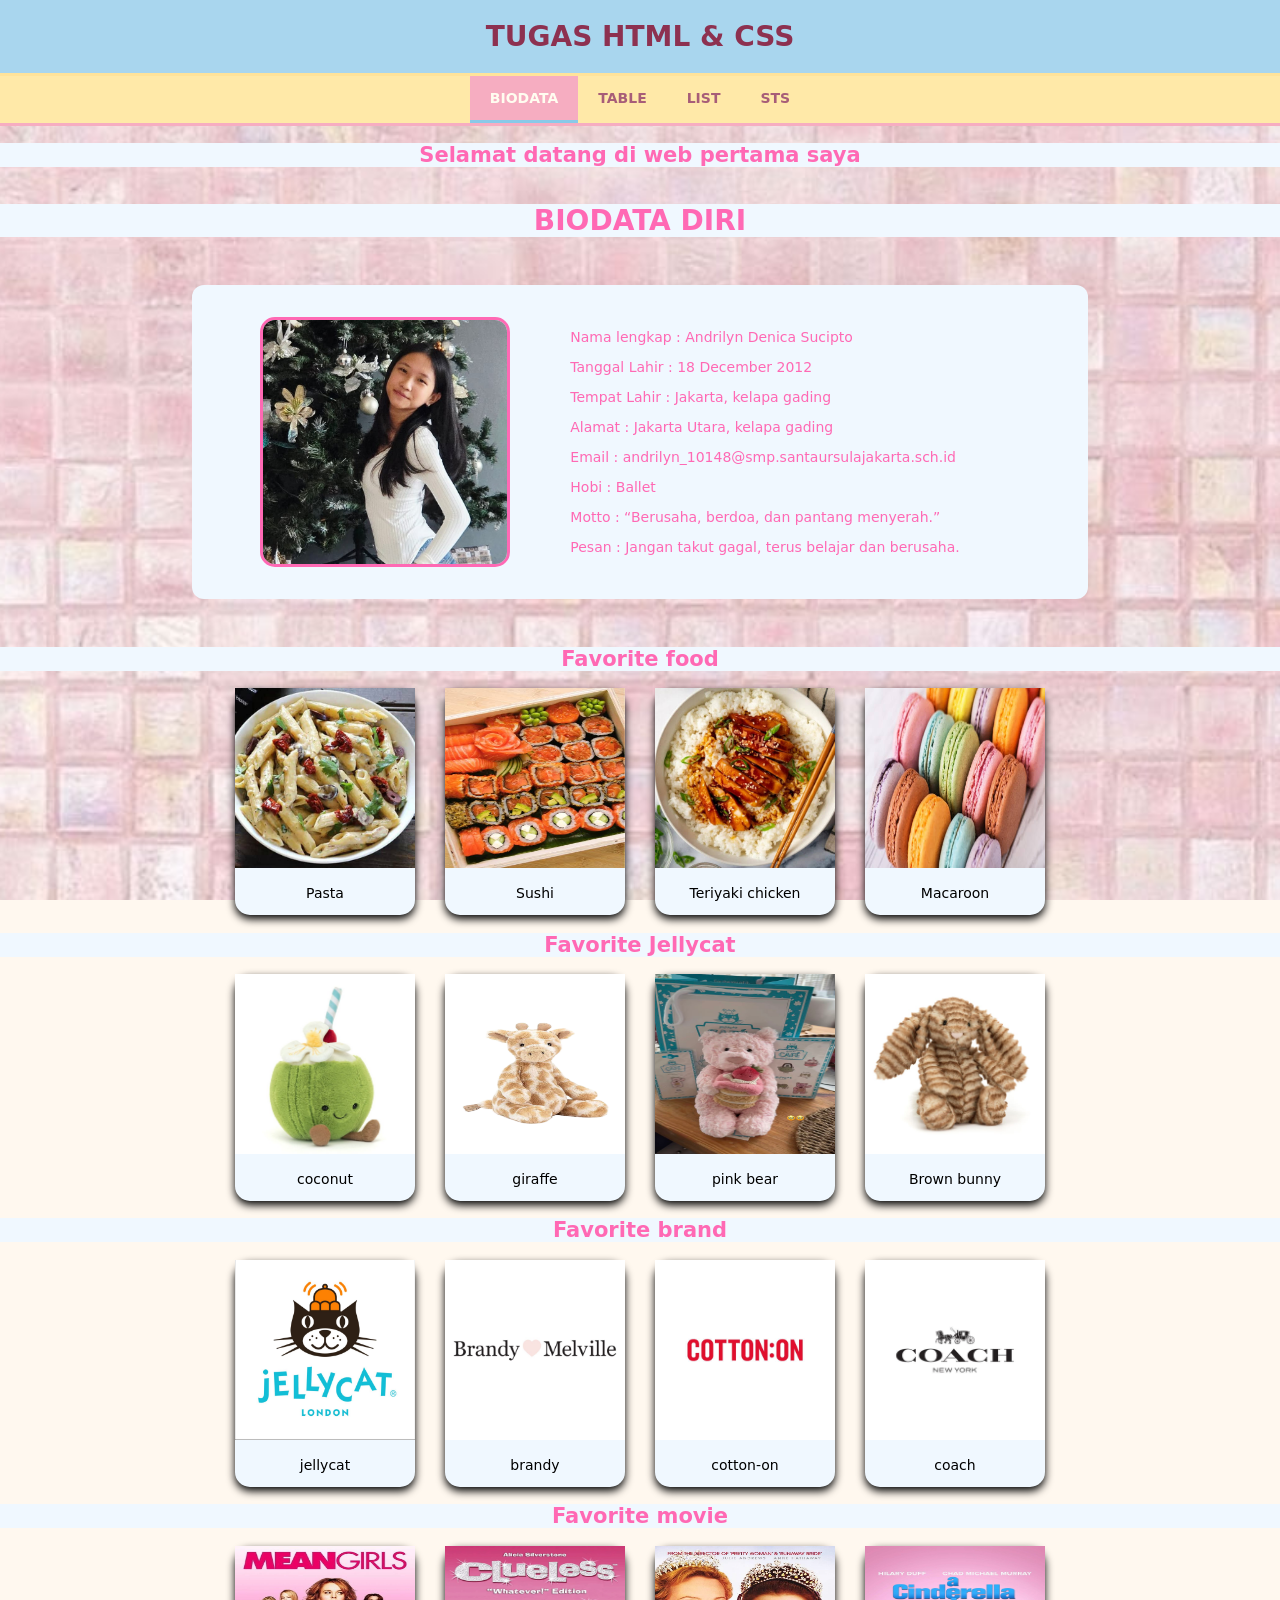
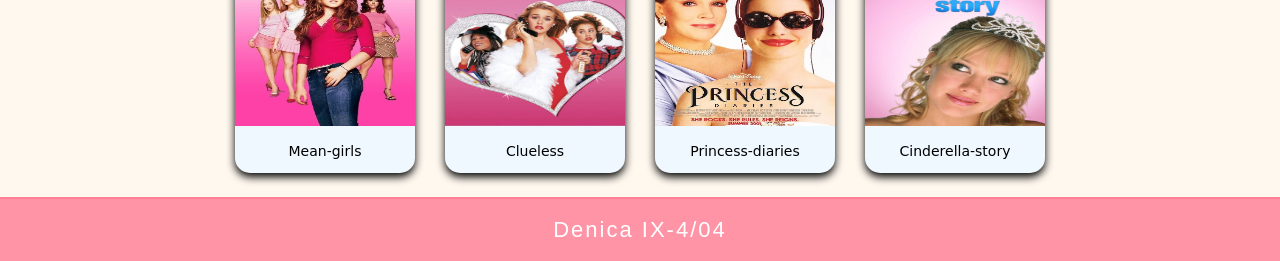
<file: index.html>
<!DOCTYPE html>
<html>
    <head>
        <title>Layout Website</title>
        <link rel="stylesheet" href="index.css">
    </head>
    <body>
        <!--Membuat Header-->
        <div class="header">
            <h1>TUGAS HTML & CSS</h1>
        </div>
        <!--Membuat Menu-->
        <div class="topnav">
                <a href="index.html" class="active">BIODATA</a>
                <a href="table.html">TABLE</a>
                <a href="list.html">LIST</a>
                <a href="sts.html">STS</a>
        </div>
 <h2>Selamat datang di web pertama saya</h2>
        <h1>BIODATA DIRI</h1>
<div class="biodata">
    <div class="content">
        <div class="foto">
            <img src="mih.jpg" alt="" class="top">
            <img src="me.jpg" alt="foto masa kecil" class="bottom">
        </div>

        <div class="isi">
            <p> Nama lengkap : Andrilyn Denica Sucipto</p>
            <p> Tanggal Lahir : 18 December 2012</p>
            <p> Tempat Lahir : Jakarta, kelapa gading</p>
            <p> Alamat : Jakarta Utara, kelapa gading</p>
            <p> Email : andrilyn_10148@smp.santaursulajakarta.sch.id</p>
            <p> Hobi : Ballet</p>
            <p> Motto : “Berusaha, berdoa, dan pantang menyerah.”</p>
            <p> Pesan : Jangan takut gagal, terus belajar dan berusaha.</p>
        </div>
    <div>
        </div>
</div>
</div>
   
    <h2>Favorite food</h2>

<div class="makanan"> 
    <div class="pasta"> 
        <img src="pasta.jpg" alt="pasta" width="180" height="180" >
        <p class="font"> Pasta</p>
    </div>
    <div class="Sushi"> 
         <img src="images (1).jpg" alt="Sushi" width="180" height="180">
         <p class="font"> Sushi</p>
    </div>
    <div class="Teriyaki"> 
         <img src="images (2).jpg" alt="Teriyaki chicken" width="180" height="180" class="hover">
         <p class="font"> Teriyaki chicken</p>
    </div>
    <div class="Macaroon"> 
         <img src="images (3).jpg" alt="Macaroon" width="180" height="180" class="hover">
         <p class="font"> Macaroon</p>
    </div>
</div>

  <h2>Favorite Jellycat</h2>


   <div class="Jellycats"> 
<div class="coconut"> 
    <img src="jell1.jpg" alt="coconut" width="180" height="180" class="hover">
    <p class="font"> coconut</p>
</div>
<div class="giraffe"> 
    <img src="jell2.png" alt="giraffe" width="180" height="180" class="hover">
    <p class="font"> giraffe</p>
</div>
<div class="pink-bear"> 
    <img src="jell3.jpg" alt="pink bear" width="180" height="180" class="hover">
    <p class="font"> pink bear</p>
</div>
<div class="bunny"> 
    <img src="jell4.jpg" alt="Brown bunny" width="180" height="180" class="hover">
    <p class="font"> Brown bunny</p>
</div>
</div>

  <h2>Favorite brand</h2>

<div class="brand"> 
    <div class="jellycat"> 
        <img src="jellycat.jpg" alt="jellycat" width="180" height="180" >
        <p class="font"> jellycat</p>
    </div>
    <div class="brandy"> 
         <img src="brandy.jpg" alt="brandy" width="180" height="180">
         <p class="font"> brandy</p>
    </div>
    <div class="cotton-on"> 
         <img src="cotton.jpg" alt="cotton-on" width="180" height="180" class="hover">
         <p class="font"> cotton-on</p>
    </div>
    <div class="coach"> 
         <img src="coach.jpg" alt="coach" width="180" height="180" class="hover">
         <p class="font"> coach</p>
    </div>
</div>

<h2>Favorite movie</h2>

<div class="movie"> 
    <div class="Mean-girls"> 
        <img src="mean.jpg" alt="Mean-girls" width="180" height="180" >
        <p class="font"> Mean-girls</p>
    </div>
    <div class="Clueless"> 
         <img src="clue.jpg" alt="Clueless" width="180" height="180">
         <p class="font"> Clueless</p>
    </div>
    <div class="Princess-diaries"> 
         <img src="prince.jpg" alt="Princess-diaries" width="180" height="180" class="hover">
         <p class="font"> Princess-diaries</p>
    </div>
    <div class="Cinderella-story"> 
         <img src="cinder.jpg" alt="Cinderella-story" width="180" height="180" class="hover">
         <p class="font"> Cinderella-story</p>
    </div>
</div>

</div>
        <!--Membuat Footer-->
        <footer class="footer">
            <p>Denica IX-4/04</p>
        </footer>
    </body>
</html>
</file>
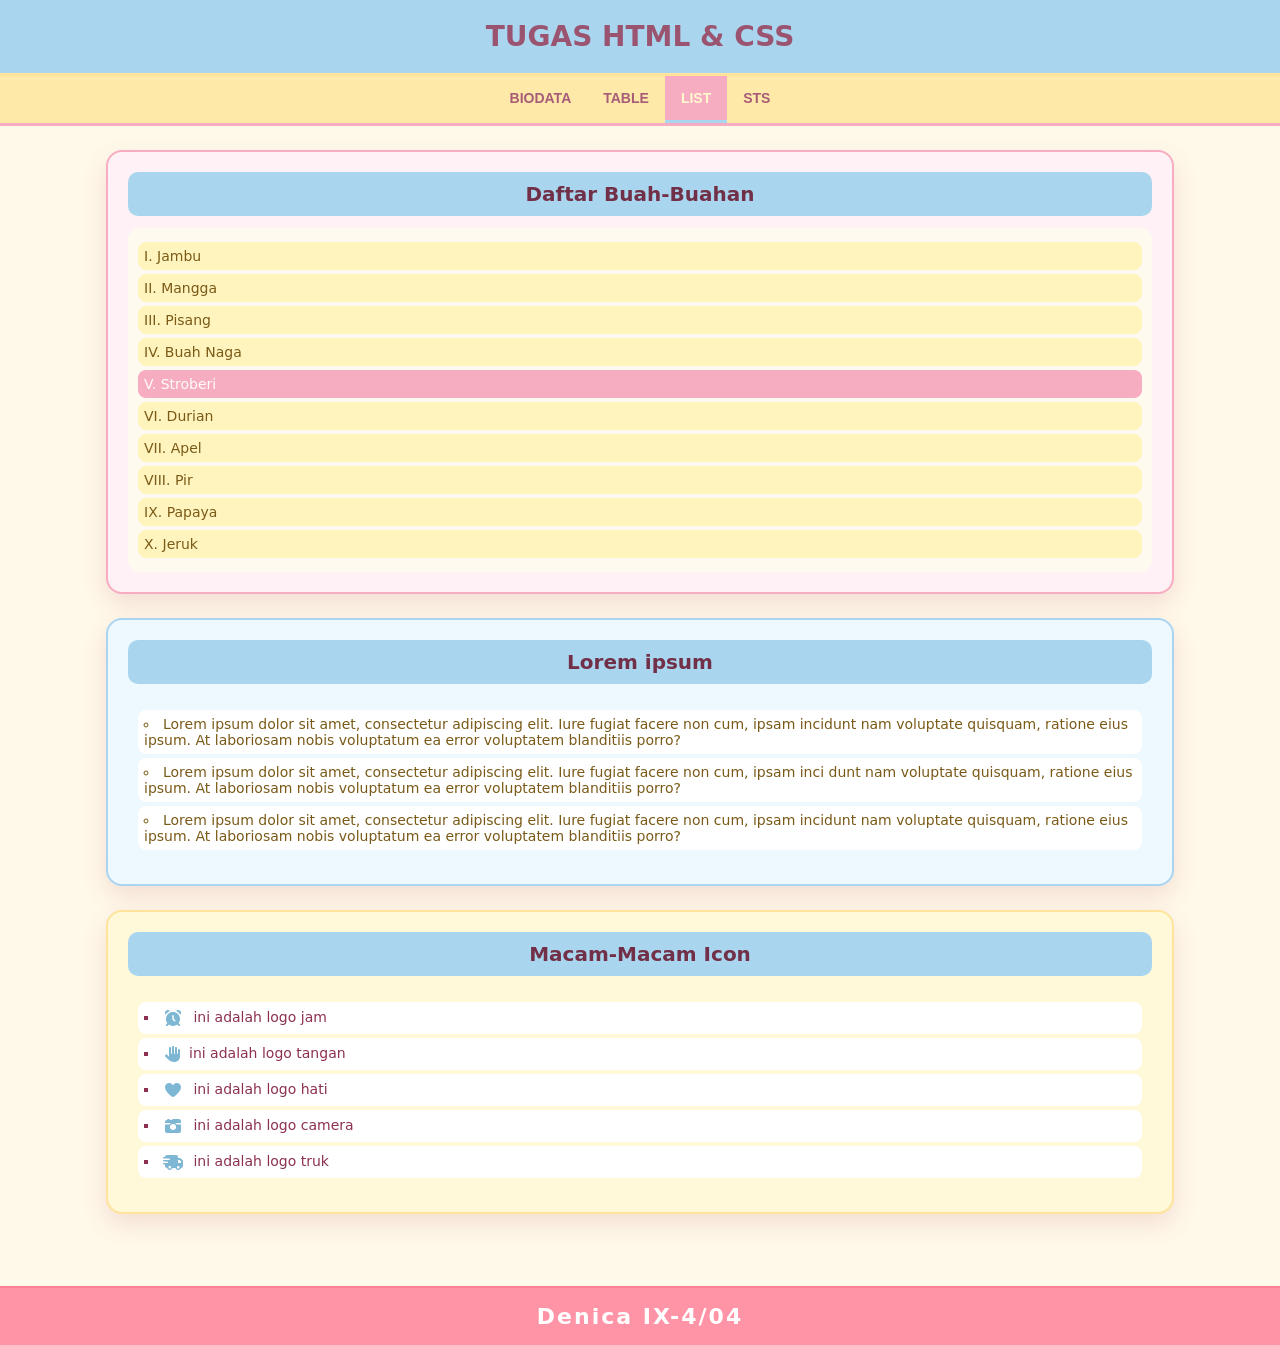
<file: list.html>
<!DOCTYPE html>
<html lang="id">
    <head>
        <title>Layout Website</title>
        <link rel="stylesheet" href="list.css">
    </head>
    <body>
        <!--Membuat Header-->
        <div class="header">
            <h1>TUGAS HTML & CSS</h1>
        </div>
        <!--Membuat Menu-->
        <div class="topnav">
                <a href="index.html">BIODATA</a>
                <a href="table.html">TABLE</a>
                <a href="list.html" class="active">LIST</a>
                <a href="sts.html">STS</a>
        </div>

   <!--Membuat Content List-->
   <main class="content">
   <section class="list-section">
   <h4>Daftar Buah-Buahan</h4>
    <ol class="buah">
       <li>Jambu</li>
       <li>Mangga</li>
       <li>Pisang</li>
       <li>Buah Naga</li>
       <li class="stroberi">Stroberi</li>
       <li>Durian</li>
       <li>Apel</li>
       <li>Pir</li>
       <li>Papaya</li>
       <li>Jeruk</li>
   </ol>
   </section>

   <section class="list-section">
   <h4>Lorem ipsum</h4>
    <ul class="lorem">
        <li>Lorem ipsum dolor sit amet, consectetur adipiscing elit. Iure fugiat facere non cum, ipsam incidunt nam voluptate quisquam, ratione eius ipsum. At laboriosam nobis voluptatum ea error voluptatem blanditiis porro?</li>
        <li>Lorem ipsum dolor sit amet, consectetur adipiscing elit. Iure fugiat facere non cum, ipsam inci dunt nam voluptate quisquam, ratione eius ipsum. At laboriosam nobis voluptatum ea error voluptatem blanditiis porro?</li>
        <li>Lorem ipsum dolor sit amet, consectetur adipiscing elit. Iure fugiat facere non cum, ipsam incidunt nam voluptate quisquam, ratione eius ipsum. At laboriosam nobis voluptatum ea error voluptatem blanditiis porro?</li>
   </ul>
   </section>

   <section class="list-section">
   <h4>Macam-Macam Icon</h4>
    <ul class="icon">
        <li>
           <svg xmlns="http://www.w3.org/2000/svg" viewBox="0 0 640 640"><!--!Font Awesome Free v7.3.1 by @fontawesome - https://fontawesome.com License - https://fontawesome.com/license/free Copyright 2026 Fonticons, Inc.--><path d="M568.4 196.5C563.9 207 550 206.3 543.5 196.9C515.7 156.9 477.4 124.7 432.5 104.3C422.1 99.6 418.8 86 428.4 79.7C443.4 69.8 461.4 64 480.7 64C533.3 64 575.9 106.6 575.9 159.2C575.9 172.4 573.2 185 568.3 196.5zM96.5 196.9C90 206.3 76 207 71.6 196.5C66.7 185 64 172.4 64 159.2C64 106.6 106.6 64 159.2 64C178.5 64 196.5 69.8 211.5 79.7C221.1 86 217.8 99.6 207.4 104.3C162.6 124.7 124.3 156.9 96.4 196.9zM454.2 531.4C416.8 559.4 370.3 576 320 576C269.7 576 223.2 559.4 185.9 531.4L150.6 566.6C138.1 579.1 117.8 579.1 105.3 566.6C92.8 554.1 92.8 533.8 105.3 521.3L140.5 486.1C112.6 448.8 96 402.3 96 352C96 228.3 196.3 128 320 128C443.7 128 544 228.3 544 352C544 402.3 527.4 448.8 499.4 486.2L534.6 521.4C547.1 533.9 547.1 554.2 534.6 566.7C522.1 579.2 501.8 579.2 489.3 566.7L454.1 531.5zM344 248C344 234.7 333.3 224 320 224C306.7 224 296 234.7 296 248L296 352C296 358.4 298.5 364.5 303 369L359 425C368.4 434.4 383.6 434.4 392.9 425C402.2 415.6 402.3 400.4 392.9 391.1L343.9 342.1L343.9 248z"/></svg> ini adalah logo jam
        <li>
           <svg xmlns="http://www.w3.org/2000/svg" viewBox="0 0 640 640"><!--!Font Awesome Free v7.3.1 by @fontawesome - https://fontawesome.com License - https://fontawesome.com/license/free Copyright 2026 Fonticons, Inc.--><path d="M352 96C352 78.3 337.7 64 320 64C302.3 64 288 78.3 288 96L288 304C288 312.8 280.8 320 272 320C263.2 320 256 312.8 256 304L256 128C256 110.3 241.7 96 224 96C206.3 96 192 110.3 192 128L192 400C192 401.5 192 403.1 192.1 404.6L131.6 347C115.6 331.8 90.3 332.4 75 348.4C59.7 364.4 60.4 389.7 76.4 405L188.8 512C231.9 553.1 289.2 576 348.8 576L368 576C465.2 576 544 497.2 544 400L544 192C544 174.3 529.7 160 512 160C494.3 160 480 174.3 480 192L480 304C480 312.8 472.8 320 464 320C455.2 320 448 312.8 448 304L448 128C448 110.3 433.7 96 416 96C398.3 96 384 110.3 384 128L384 304C384 312.8 376.8 320 368 320C359.2 320 352 312.8 352 304L352 96z"/></svg>ini adalah logo tangan
        </li>
        <li>
            <svg xmlns="http://www.w3.org/2000/svg" viewBox="0 0 640 640"><!--!Font Awesome Free v7.3.1 by @fontawesome - https://fontawesome.com License - https://fontawesome.com/license/free Copyright 2026 Fonticons, Inc.--><path d="M305 151.1L320 171.8L335 151.1C360 116.5 400.2 96 442.9 96C516.4 96 576 155.6 576 229.1L576 231.7C576 343.9 436.1 474.2 363.1 529.9C350.7 539.3 335.5 544 320 544C304.5 544 289.2 539.4 276.9 529.9C203.9 474.2 64 343.9 64 231.7L64 229.1C64 155.6 123.6 96 197.1 96C239.8 96 280 116.5 305 151.1z"/></svg> ini adalah logo hati
        </li>
        <li>
            <svg xmlns="http://www.w3.org/2000/svg" viewBox="0 0 640 640"><!--!Font Awesome Free v7.3.1 by @fontawesome - https://fontawesome.com License - https://fontawesome.com/license/free Copyright 2026 Fonticons, Inc.--><path d="M64 480L64 272L200.2 272C213.7 251.8 232.2 235.2 253.9 224L64 224L64 189.7C64 154.4 92.7 125.7 128 125.7L128.1 125.7C129.3 109.1 143.1 96 160 96L192 96C208.9 96 222.7 109.1 223.9 125.7L256 125.7L307.2 101.9C315.6 98 324.8 95.9 334.1 95.9L512 96C547.3 96 576 124.7 576 160L576 224L386 224C407.7 235.2 426.2 251.8 439.7 272L575.9 272L575.9 480C575.9 515.3 547.2 544 511.9 544L128 544C92.7 544 64 515.3 64 480zM320 256C284.9 254.9 252.1 272.9 234.2 303.1C216.3 333.3 216.3 370.8 234.2 401C252.1 431.2 284.9 449.2 320 448.1C355.1 449.2 387.9 431.2 405.8 401C423.7 370.8 423.7 333.3 405.8 303.1C387.9 272.9 355.1 254.9 320 256z"/></svg> ini adalah logo camera
        </li>
        <li>
            <svg xmlns="http://www.w3.org/2000/svg" viewBox="0 0 640 640"><!--!Font Awesome Free v7.3.1 by @fontawesome - https://fontawesome.com License - https://fontawesome.com/license/free Copyright 2026 Fonticons, Inc.--><path d="M64 160C64 124.7 92.7 96 128 96L416 96C451.3 96 480 124.7 480 160L480 192L530.7 192C547.7 192 564 198.7 576 210.7L621.3 256C633.3 268 640 284.3 640 301.3L640 448C640 483.3 611.3 512 576 512L572.7 512C562.3 548.9 528.3 576 488 576C447.7 576 413.8 548.9 403.3 512L300.7 512C290.3 548.9 256.3 576 216 576C175.7 576 141.8 548.9 131.3 512L128 512C92.7 512 64 483.3 64 448L64 400L24 400C10.7 400 0 389.3 0 376C0 362.7 10.7 352 24 352L136 352C149.3 352 160 341.3 160 328C160 314.7 149.3 304 136 304L24 304C10.7 304 0 293.3 0 280C0 266.7 10.7 256 24 256L200 256C213.3 256 224 245.3 224 232C224 218.7 213.3 208 200 208L24 208C10.7 208 0 197.3 0 184C0 170.7 10.7 160 24 160L64 160zM576 352L576 301.3L530.7 256L480 256L480 352L576 352zM256 488C256 465.9 238.1 448 216 448C193.9 448 176 465.9 176 488C176 510.1 193.9 528 216 528C238.1 528 256 510.1 256 488zM488 528C510.1 528 528 510.1 528 488C528 465.9 510.1 448 488 448C465.9 448 448 465.9 448 488C448 510.1 465.9 528 488 528z"/></svg> ini adalah logo truk
        </li>
    </ul>
   </section>
   </main>

   <!--Membuat Footer-->
   <footer class="footer">
       <p>Denica IX-4/04</p>
   </footer>

    </body>
</html>
</file>
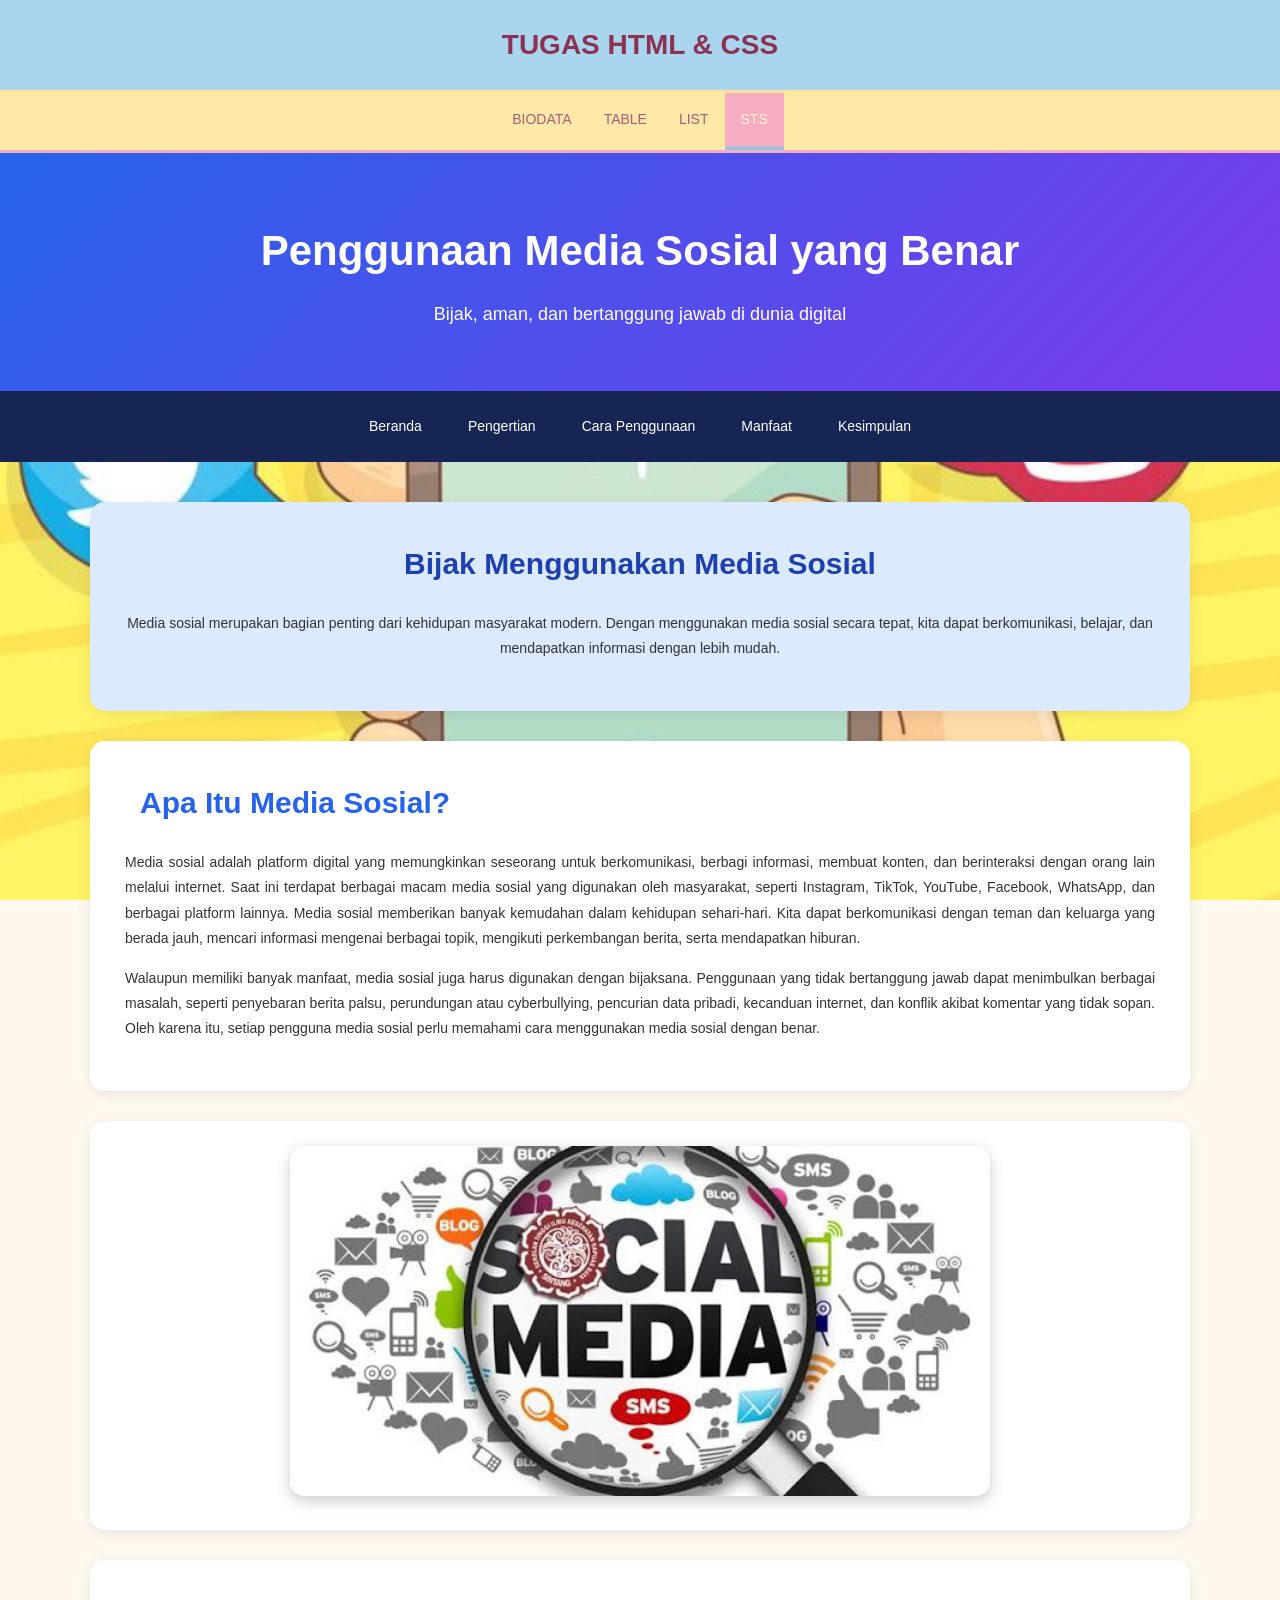
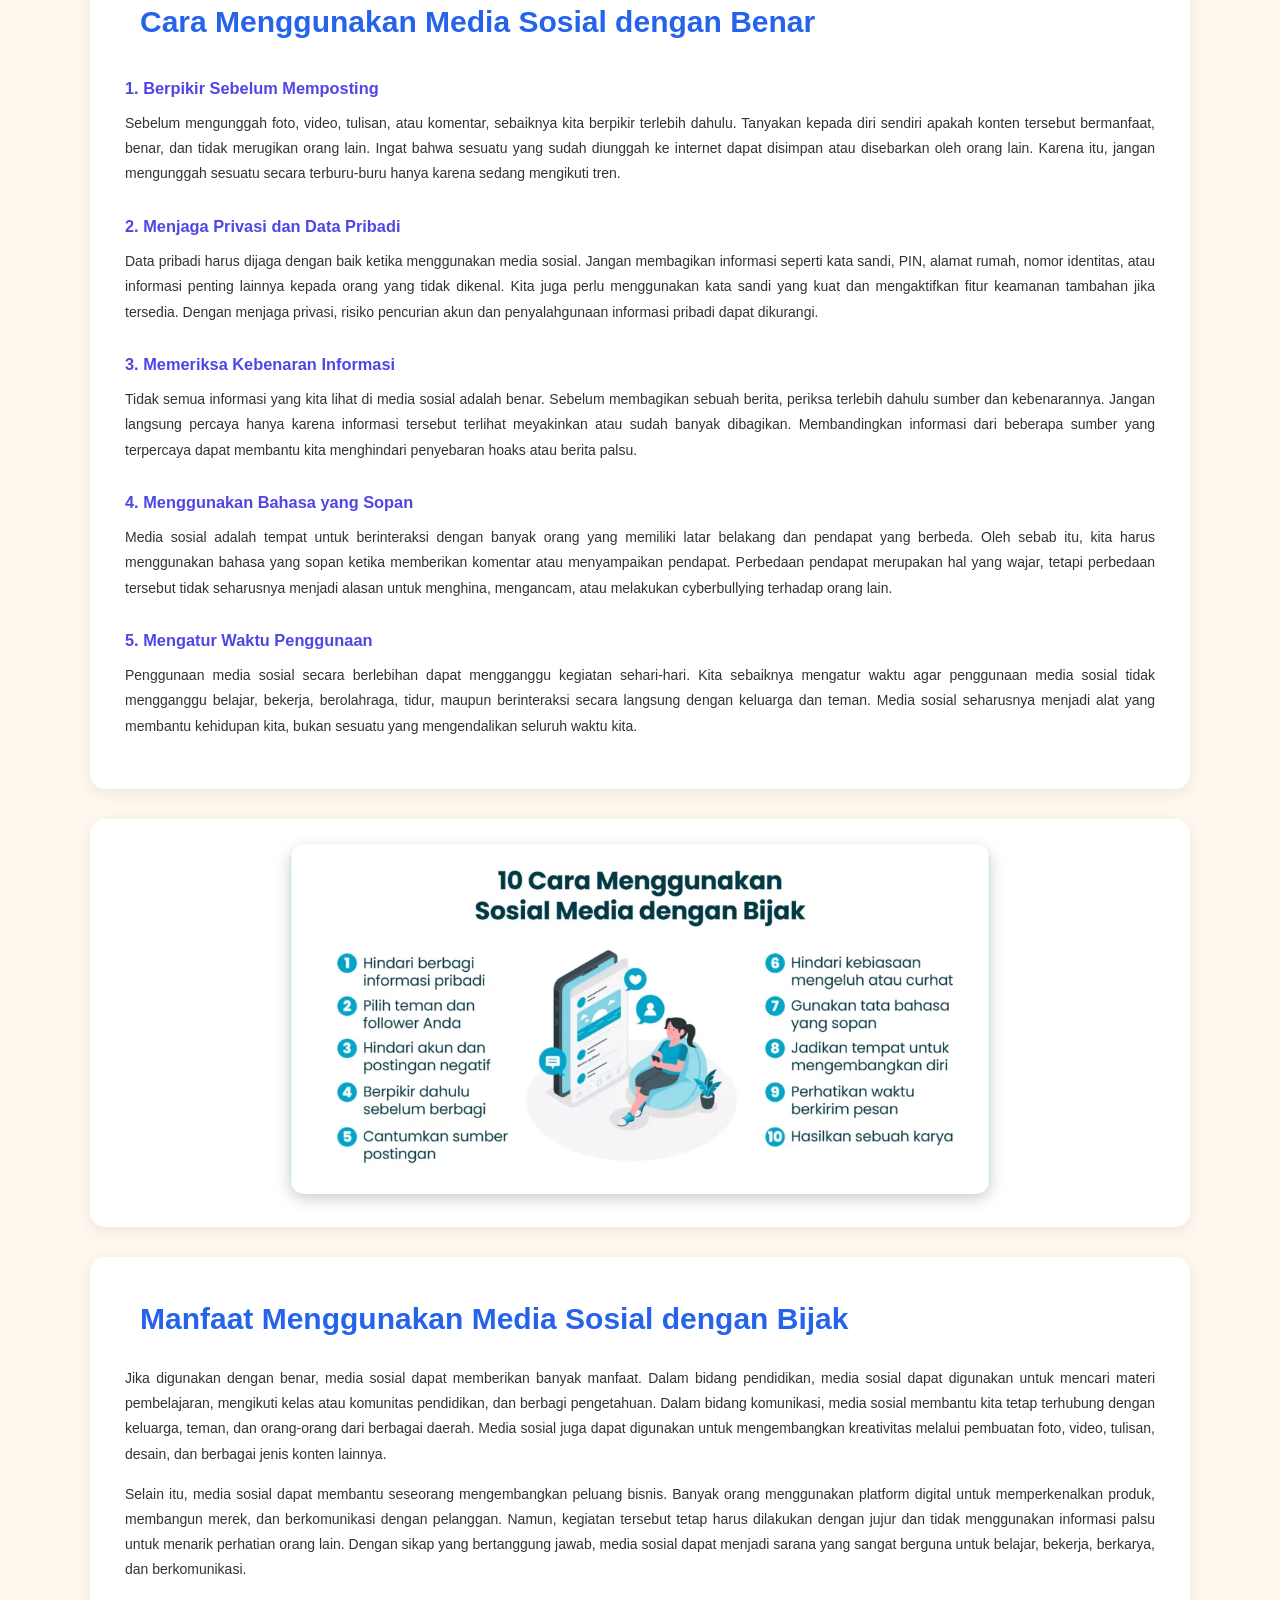
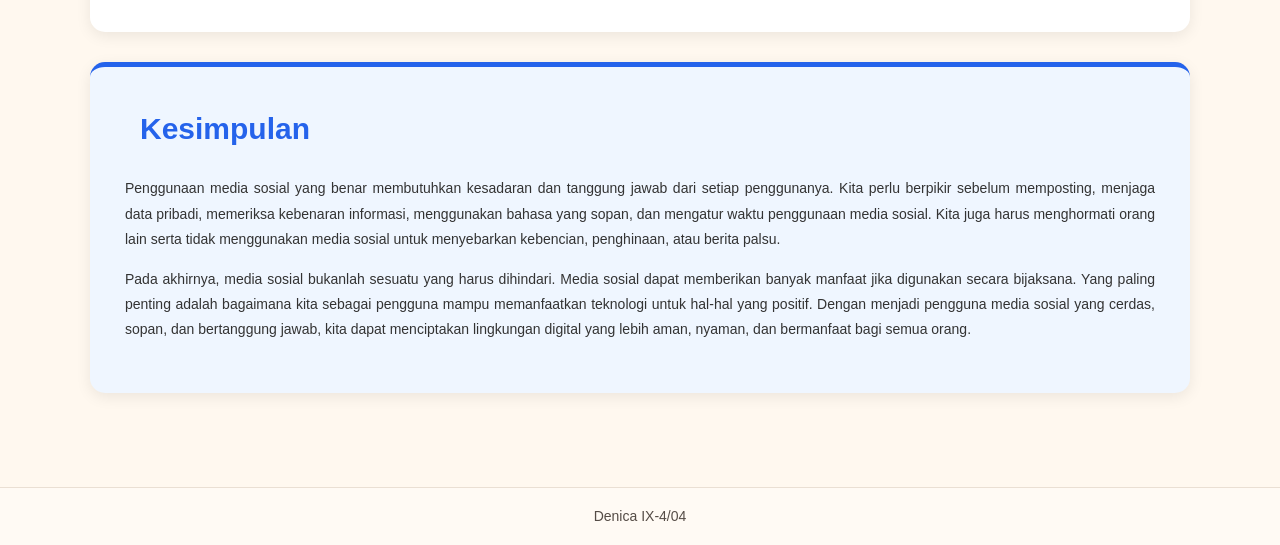
<file: sts.html>
<!DOCTYPE html>
<html lang="en">
    <title>TUGAS HTML AND CSS</title>
    <link rel="stylesheet" href="sts.css">
</head>
    <body>
        <!--Membuat Header-->
        <div class="header">
            <h1>TUGAS HTML & CSS</h1>
        </div>
        <!--Membuat Menu-->
        <div class="topnav">
                <a href="index.html">BIODATA</a>
                <a href="table.html">TABLE</a>
                <a href="list.html">LIST</a>
                <a href="sts.html" class="active">STS</a>
        </div>
    <body>
 <!-- Header -->
    <header>
        <div class="container">
            <h1>Penggunaan Media Sosial yang Benar</h1>
            <p>Bijak, aman, dan bertanggung jawab di dunia digital</p>
        </div>
    </header>

     <!-- Navigasi -->
    <nav>
        <div class="container">
            <a href="#beranda">Beranda</a>
            <a href="#pengertian">Pengertian</a>
            <a href="#cara">Cara Penggunaan</a>
            <a href="#manfaat">Manfaat</a>
            <a href="#kesimpulan">Kesimpulan</a>
        </div>
    </nav>

    <!-- Konten Utama -->
    <main class="container">

        <section id="beranda" class="hero">
            <h2>Bijak Menggunakan Media Sosial</h2>
            <p>
                Media sosial merupakan bagian penting dari kehidupan masyarakat modern.
                Dengan menggunakan media sosial secara tepat, kita dapat berkomunikasi,
                belajar, dan mendapatkan informasi dengan lebih mudah.
            </p>
        </section>

        <!-- Pengertian -->
        <section id="pengertian">
            <h2>Apa Itu Media Sosial?</h2>

            <p>
                Media sosial adalah platform digital yang memungkinkan seseorang untuk
                berkomunikasi, berbagi informasi, membuat konten, dan berinteraksi dengan
                orang lain melalui internet. Saat ini terdapat berbagai macam media sosial
                yang digunakan oleh masyarakat, seperti Instagram, TikTok, YouTube,
                Facebook, WhatsApp, dan berbagai platform lainnya. Media sosial memberikan
                banyak kemudahan dalam kehidupan sehari-hari. Kita dapat berkomunikasi
                dengan teman dan keluarga yang berada jauh, mencari informasi mengenai
                berbagai topik, mengikuti perkembangan berita, serta mendapatkan hiburan.
            </p>

            <p>
                Walaupun memiliki banyak manfaat, media sosial juga harus digunakan dengan
                bijaksana. Penggunaan yang tidak bertanggung jawab dapat menimbulkan
                berbagai masalah, seperti penyebaran berita palsu, perundungan atau
                cyberbullying, pencurian data pribadi, kecanduan internet, dan konflik
                akibat komentar yang tidak sopan. Oleh karena itu, setiap pengguna media
                sosial perlu memahami cara menggunakan media sosial dengan benar.
            </p>
        </section>

        <!-- Foto 1 -->
        <section class="photo-section">
            <img src="ye.jpg" alt="Orang menggunakan media sosial">
        </section>

        <!-- Cara Penggunaan -->
        <section id="cara">
            <h2>Cara Menggunakan Media Sosial dengan Benar</h2>

            <h3>1. Berpikir Sebelum Memposting</h3>
            <p>
                Sebelum mengunggah foto, video, tulisan, atau komentar, sebaiknya kita
                berpikir terlebih dahulu. Tanyakan kepada diri sendiri apakah konten
                tersebut bermanfaat, benar, dan tidak merugikan orang lain. Ingat bahwa
                sesuatu yang sudah diunggah ke internet dapat disimpan atau disebarkan
                oleh orang lain. Karena itu, jangan mengunggah sesuatu secara terburu-buru
                hanya karena sedang mengikuti tren.
            </p>

            <h3>2. Menjaga Privasi dan Data Pribadi</h3>
            <p>
                Data pribadi harus dijaga dengan baik ketika menggunakan media sosial.
                Jangan membagikan informasi seperti kata sandi, PIN, alamat rumah, nomor
                identitas, atau informasi penting lainnya kepada orang yang tidak dikenal.
                Kita juga perlu menggunakan kata sandi yang kuat dan mengaktifkan fitur
                keamanan tambahan jika tersedia. Dengan menjaga privasi, risiko pencurian
                akun dan penyalahgunaan informasi pribadi dapat dikurangi.
            </p>

            <h3>3. Memeriksa Kebenaran Informasi</h3>
            <p>
                Tidak semua informasi yang kita lihat di media sosial adalah benar.
                Sebelum membagikan sebuah berita, periksa terlebih dahulu sumber dan
                kebenarannya. Jangan langsung percaya hanya karena informasi tersebut
                terlihat meyakinkan atau sudah banyak dibagikan. Membandingkan informasi
                dari beberapa sumber yang terpercaya dapat membantu kita menghindari
                penyebaran hoaks atau berita palsu.
            </p>

            <h3>4. Menggunakan Bahasa yang Sopan</h3>
            <p>
                Media sosial adalah tempat untuk berinteraksi dengan banyak orang yang
                memiliki latar belakang dan pendapat yang berbeda. Oleh sebab itu, kita
                harus menggunakan bahasa yang sopan ketika memberikan komentar atau
                menyampaikan pendapat. Perbedaan pendapat merupakan hal yang wajar, tetapi
                perbedaan tersebut tidak seharusnya menjadi alasan untuk menghina,
                mengancam, atau melakukan cyberbullying terhadap orang lain.
            </p>

            <h3>5. Mengatur Waktu Penggunaan</h3>
            <p>
                Penggunaan media sosial secara berlebihan dapat mengganggu kegiatan
                sehari-hari. Kita sebaiknya mengatur waktu agar penggunaan media sosial
                tidak mengganggu belajar, bekerja, berolahraga, tidur, maupun berinteraksi
                secara langsung dengan keluarga dan teman. Media sosial seharusnya menjadi
                alat yang membantu kehidupan kita, bukan sesuatu yang mengendalikan
                seluruh waktu kita.
            </p>
        </section>

        <!-- Foto 2 -->
        <section class="photo-section">
            <img src="bijak.webp" alt="Penggunaan media sosial secara bijak">
        </section>

        <!-- Manfaat -->
        <section id="manfaat">
            <h2>Manfaat Menggunakan Media Sosial dengan Bijak</h2>

            <p>
                Jika digunakan dengan benar, media sosial dapat memberikan banyak manfaat.
                Dalam bidang pendidikan, media sosial dapat digunakan untuk mencari materi
                pembelajaran, mengikuti kelas atau komunitas pendidikan, dan berbagi
                pengetahuan. Dalam bidang komunikasi, media sosial membantu kita tetap
                terhubung dengan keluarga, teman, dan orang-orang dari berbagai daerah.
                Media sosial juga dapat digunakan untuk mengembangkan kreativitas melalui
                pembuatan foto, video, tulisan, desain, dan berbagai jenis konten lainnya.
            </p>

            <p>
                Selain itu, media sosial dapat membantu seseorang mengembangkan peluang
                bisnis. Banyak orang menggunakan platform digital untuk memperkenalkan
                produk, membangun merek, dan berkomunikasi dengan pelanggan. Namun,
                kegiatan tersebut tetap harus dilakukan dengan jujur dan tidak menggunakan
                informasi palsu untuk menarik perhatian orang lain. Dengan sikap yang
                bertanggung jawab, media sosial dapat menjadi sarana yang sangat berguna
                untuk belajar, bekerja, berkarya, dan berkomunikasi.
            </p>
        </section>

        <!-- Kesimpulan -->
        <section id="kesimpulan" class="conclusion">
            <h2>Kesimpulan</h2>

            <p>
                Penggunaan media sosial yang benar membutuhkan kesadaran dan tanggung
                jawab dari setiap penggunanya. Kita perlu berpikir sebelum memposting,
                menjaga data pribadi, memeriksa kebenaran informasi, menggunakan bahasa
                yang sopan, dan mengatur waktu penggunaan media sosial. Kita juga harus
                menghormati orang lain serta tidak menggunakan media sosial untuk
                menyebarkan kebencian, penghinaan, atau berita palsu.
            </p>

            <p>
                Pada akhirnya, media sosial bukanlah sesuatu yang harus dihindari.
                Media sosial dapat memberikan banyak manfaat jika digunakan secara
                bijaksana. Yang paling penting adalah bagaimana kita sebagai pengguna
                mampu memanfaatkan teknologi untuk hal-hal yang positif. Dengan menjadi
                pengguna media sosial yang cerdas, sopan, dan bertanggung jawab, kita
                dapat menciptakan lingkungan digital yang lebih aman, nyaman, dan
                bermanfaat bagi semua orang.
            </p>
        </section>

    </main>

    <!--Membuat Footer-->
        <footer class="footer">
            <p>Denica IX-4/04</p>
        </footer>
</body>
</html>
</file>
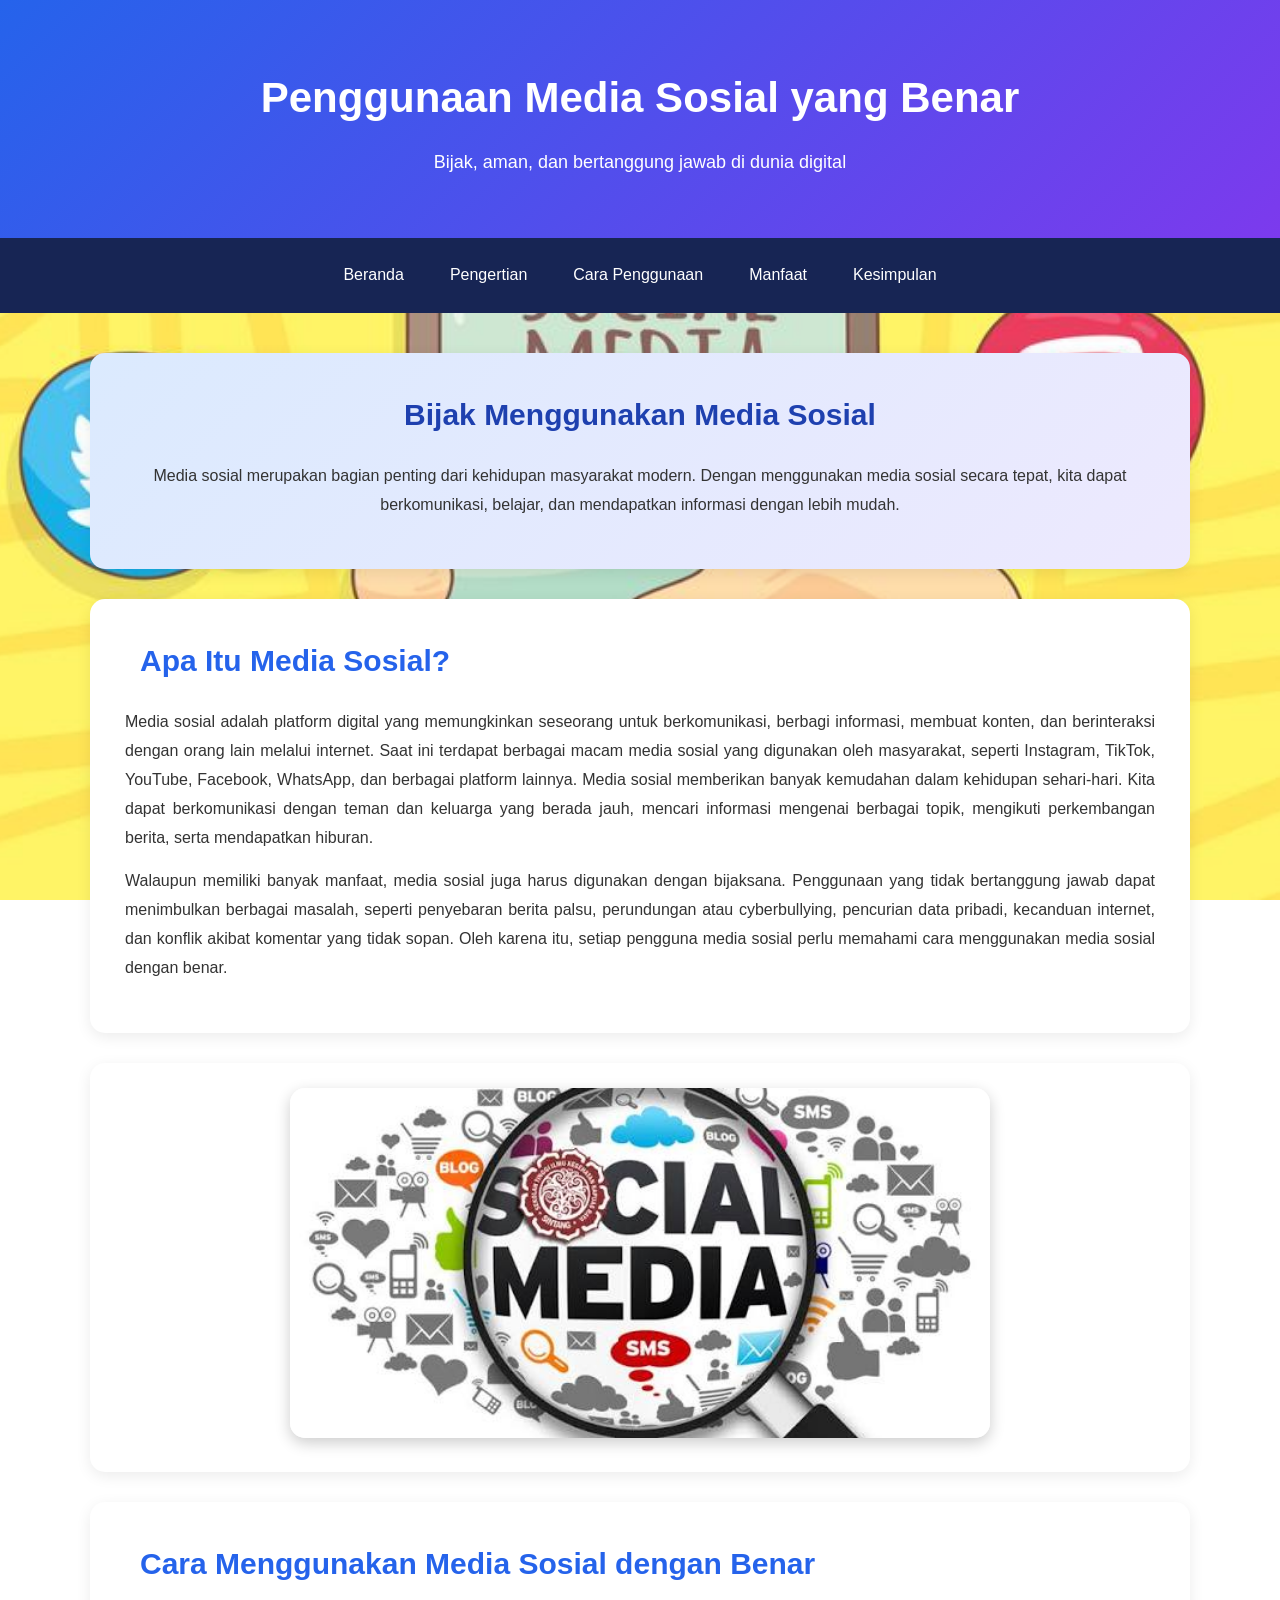
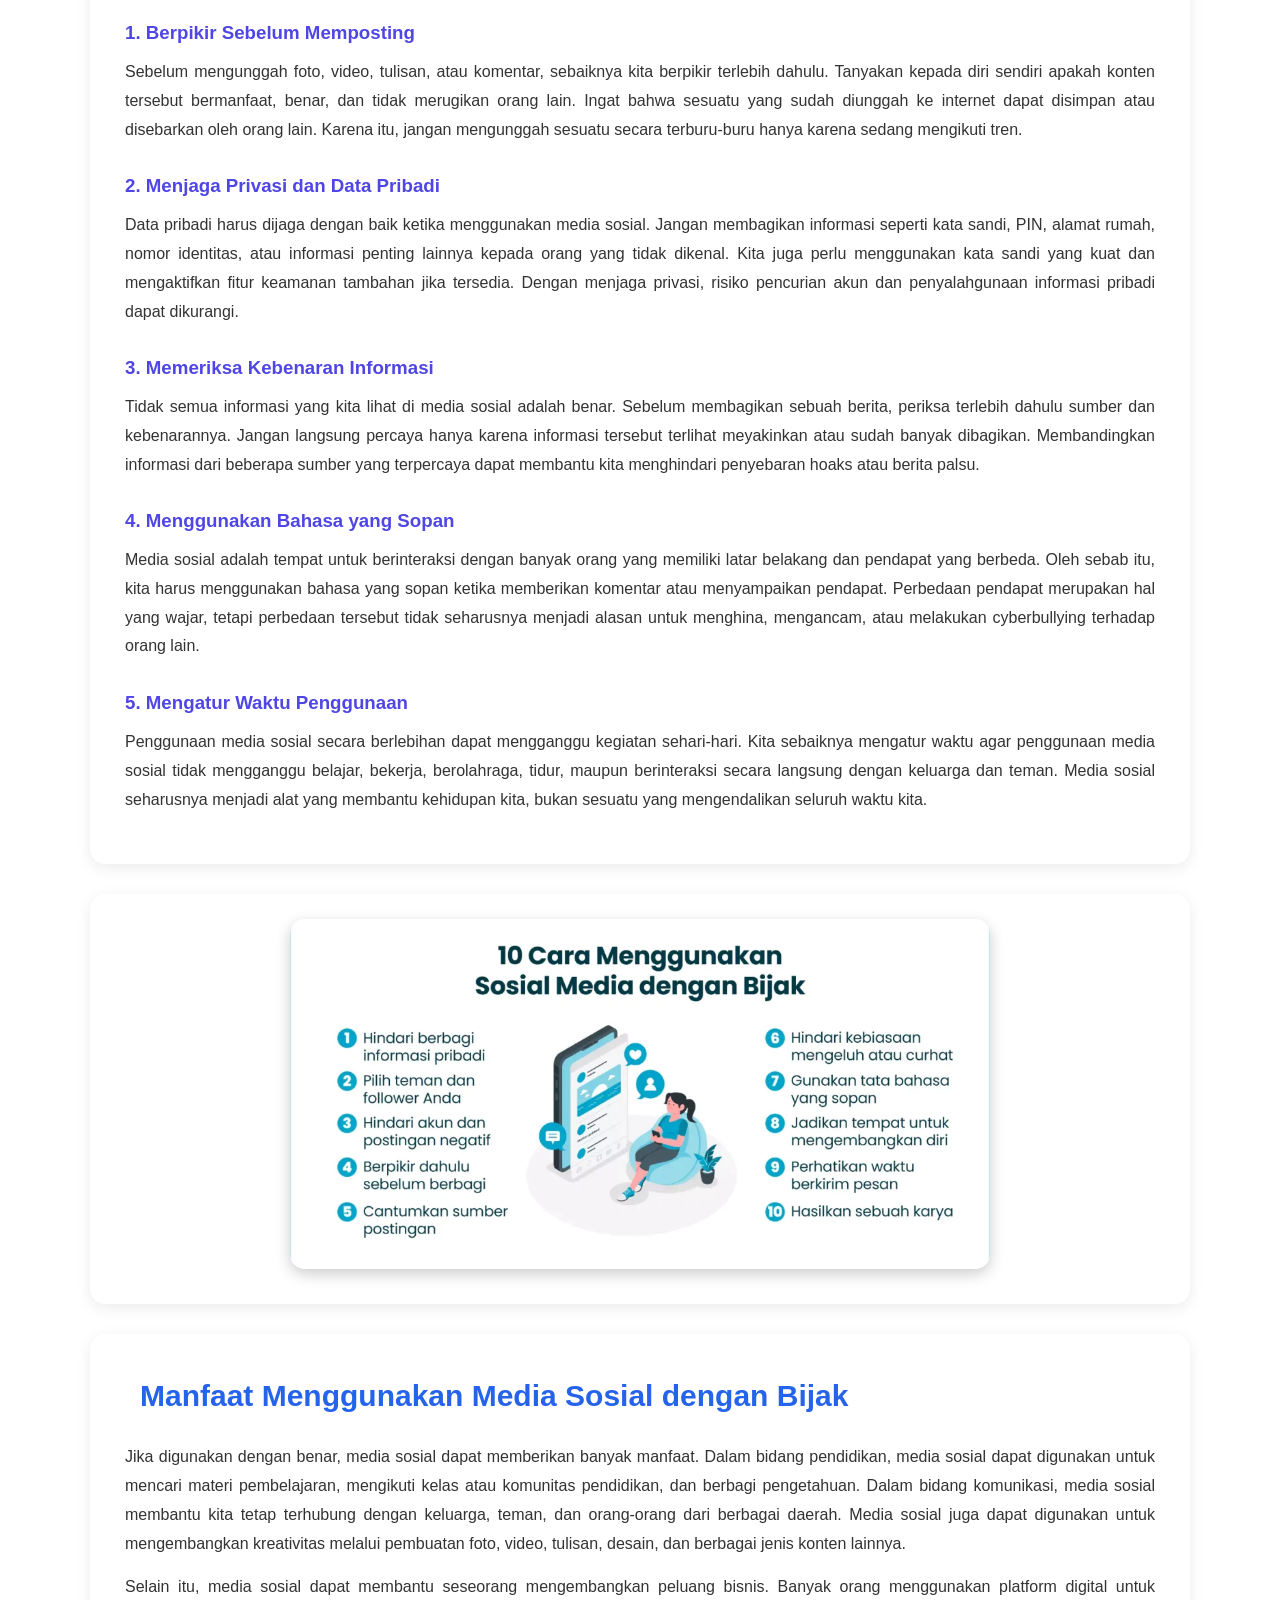
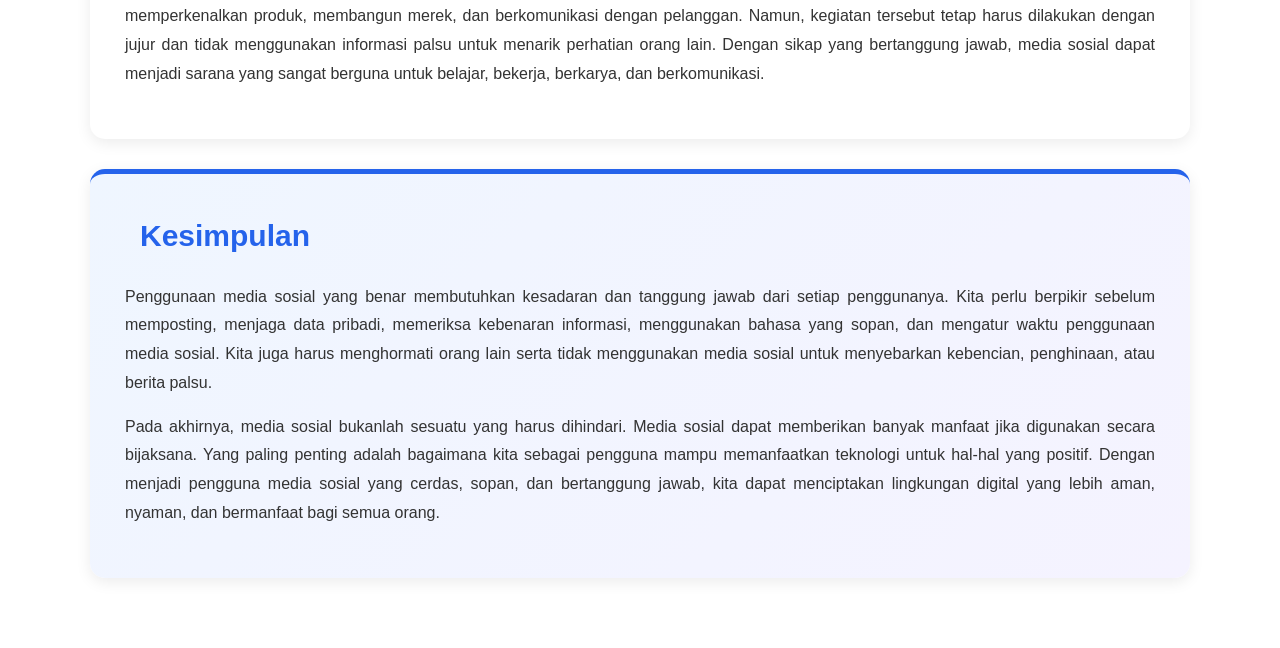
<file: sts_tik_94_4.html>
<!DOCTYPE html>
<html lang="id">
<head>
    <meta charset="UTF-8">
    <meta name="viewport" content="width=device-width, initial-scale=1.0">
    <title>Penggunaan Media Sosial yang Benar</title>
    <link rel="stylesheet" href="sts_tik_94_4.css">
</head>

<body>

    <!-- Header -->
    <header>
        <div class="container">
            <h1>Penggunaan Media Sosial yang Benar</h1>
            <p>Bijak, aman, dan bertanggung jawab di dunia digital</p>
        </div>
    </header>

     <!-- Navigasi -->
    <nav>
        <div class="container">
            <a href="#beranda">Beranda</a>
            <a href="#pengertian">Pengertian</a>
            <a href="#cara">Cara Penggunaan</a>
            <a href="#manfaat">Manfaat</a>
            <a href="#kesimpulan">Kesimpulan</a>
        </div>
    </nav>

    <!-- Konten Utama -->
    <main class="container">

        <section id="beranda" class="hero">
            <h2>Bijak Menggunakan Media Sosial</h2>
            <p>
                Media sosial merupakan bagian penting dari kehidupan masyarakat modern.
                Dengan menggunakan media sosial secara tepat, kita dapat berkomunikasi,
                belajar, dan mendapatkan informasi dengan lebih mudah.
            </p>
        </section>

        <!-- Pengertian -->
        <section id="pengertian">
            <h2>Apa Itu Media Sosial?</h2>

            <p>
                Media sosial adalah platform digital yang memungkinkan seseorang untuk
                berkomunikasi, berbagi informasi, membuat konten, dan berinteraksi dengan
                orang lain melalui internet. Saat ini terdapat berbagai macam media sosial
                yang digunakan oleh masyarakat, seperti Instagram, TikTok, YouTube,
                Facebook, WhatsApp, dan berbagai platform lainnya. Media sosial memberikan
                banyak kemudahan dalam kehidupan sehari-hari. Kita dapat berkomunikasi
                dengan teman dan keluarga yang berada jauh, mencari informasi mengenai
                berbagai topik, mengikuti perkembangan berita, serta mendapatkan hiburan.
            </p>

            <p>
                Walaupun memiliki banyak manfaat, media sosial juga harus digunakan dengan
                bijaksana. Penggunaan yang tidak bertanggung jawab dapat menimbulkan
                berbagai masalah, seperti penyebaran berita palsu, perundungan atau
                cyberbullying, pencurian data pribadi, kecanduan internet, dan konflik
                akibat komentar yang tidak sopan. Oleh karena itu, setiap pengguna media
                sosial perlu memahami cara menggunakan media sosial dengan benar.
            </p>
        </section>

        <!-- Foto 1 -->
        <section class="photo-section">
            <img src="ye.jpg" alt="Orang menggunakan media sosial">
        </section>

        <!-- Cara Penggunaan -->
        <section id="cara">
            <h2>Cara Menggunakan Media Sosial dengan Benar</h2>

            <h3>1. Berpikir Sebelum Memposting</h3>
            <p>
                Sebelum mengunggah foto, video, tulisan, atau komentar, sebaiknya kita
                berpikir terlebih dahulu. Tanyakan kepada diri sendiri apakah konten
                tersebut bermanfaat, benar, dan tidak merugikan orang lain. Ingat bahwa
                sesuatu yang sudah diunggah ke internet dapat disimpan atau disebarkan
                oleh orang lain. Karena itu, jangan mengunggah sesuatu secara terburu-buru
                hanya karena sedang mengikuti tren.
            </p>

            <h3>2. Menjaga Privasi dan Data Pribadi</h3>
            <p>
                Data pribadi harus dijaga dengan baik ketika menggunakan media sosial.
                Jangan membagikan informasi seperti kata sandi, PIN, alamat rumah, nomor
                identitas, atau informasi penting lainnya kepada orang yang tidak dikenal.
                Kita juga perlu menggunakan kata sandi yang kuat dan mengaktifkan fitur
                keamanan tambahan jika tersedia. Dengan menjaga privasi, risiko pencurian
                akun dan penyalahgunaan informasi pribadi dapat dikurangi.
            </p>

            <h3>3. Memeriksa Kebenaran Informasi</h3>
            <p>
                Tidak semua informasi yang kita lihat di media sosial adalah benar.
                Sebelum membagikan sebuah berita, periksa terlebih dahulu sumber dan
                kebenarannya. Jangan langsung percaya hanya karena informasi tersebut
                terlihat meyakinkan atau sudah banyak dibagikan. Membandingkan informasi
                dari beberapa sumber yang terpercaya dapat membantu kita menghindari
                penyebaran hoaks atau berita palsu.
            </p>

            <h3>4. Menggunakan Bahasa yang Sopan</h3>
            <p>
                Media sosial adalah tempat untuk berinteraksi dengan banyak orang yang
                memiliki latar belakang dan pendapat yang berbeda. Oleh sebab itu, kita
                harus menggunakan bahasa yang sopan ketika memberikan komentar atau
                menyampaikan pendapat. Perbedaan pendapat merupakan hal yang wajar, tetapi
                perbedaan tersebut tidak seharusnya menjadi alasan untuk menghina,
                mengancam, atau melakukan cyberbullying terhadap orang lain.
            </p>

            <h3>5. Mengatur Waktu Penggunaan</h3>
            <p>
                Penggunaan media sosial secara berlebihan dapat mengganggu kegiatan
                sehari-hari. Kita sebaiknya mengatur waktu agar penggunaan media sosial
                tidak mengganggu belajar, bekerja, berolahraga, tidur, maupun berinteraksi
                secara langsung dengan keluarga dan teman. Media sosial seharusnya menjadi
                alat yang membantu kehidupan kita, bukan sesuatu yang mengendalikan
                seluruh waktu kita.
            </p>
        </section>

        <!-- Foto 2 -->
        <section class="photo-section">
            <img src="bijak.webp" alt="Penggunaan media sosial secara bijak">
        </section>

        <!-- Manfaat -->
        <section id="manfaat">
            <h2>Manfaat Menggunakan Media Sosial dengan Bijak</h2>

            <p>
                Jika digunakan dengan benar, media sosial dapat memberikan banyak manfaat.
                Dalam bidang pendidikan, media sosial dapat digunakan untuk mencari materi
                pembelajaran, mengikuti kelas atau komunitas pendidikan, dan berbagi
                pengetahuan. Dalam bidang komunikasi, media sosial membantu kita tetap
                terhubung dengan keluarga, teman, dan orang-orang dari berbagai daerah.
                Media sosial juga dapat digunakan untuk mengembangkan kreativitas melalui
                pembuatan foto, video, tulisan, desain, dan berbagai jenis konten lainnya.
            </p>

            <p>
                Selain itu, media sosial dapat membantu seseorang mengembangkan peluang
                bisnis. Banyak orang menggunakan platform digital untuk memperkenalkan
                produk, membangun merek, dan berkomunikasi dengan pelanggan. Namun,
                kegiatan tersebut tetap harus dilakukan dengan jujur dan tidak menggunakan
                informasi palsu untuk menarik perhatian orang lain. Dengan sikap yang
                bertanggung jawab, media sosial dapat menjadi sarana yang sangat berguna
                untuk belajar, bekerja, berkarya, dan berkomunikasi.
            </p>
        </section>

        <!-- Kesimpulan -->
        <section id="kesimpulan" class="conclusion">
            <h2>Kesimpulan</h2>

            <p>
                Penggunaan media sosial yang benar membutuhkan kesadaran dan tanggung
                jawab dari setiap penggunanya. Kita perlu berpikir sebelum memposting,
                menjaga data pribadi, memeriksa kebenaran informasi, menggunakan bahasa
                yang sopan, dan mengatur waktu penggunaan media sosial. Kita juga harus
                menghormati orang lain serta tidak menggunakan media sosial untuk
                menyebarkan kebencian, penghinaan, atau berita palsu.
            </p>

            <p>
                Pada akhirnya, media sosial bukanlah sesuatu yang harus dihindari.
                Media sosial dapat memberikan banyak manfaat jika digunakan secara
                bijaksana. Yang paling penting adalah bagaimana kita sebagai pengguna
                mampu memanfaatkan teknologi untuk hal-hal yang positif. Dengan menjadi
                pengguna media sosial yang cerdas, sopan, dan bertanggung jawab, kita
                dapat menciptakan lingkungan digital yang lebih aman, nyaman, dan
                bermanfaat bagi semua orang.
            </p>
        </section>

    </main>

</body>
</html>
</file>
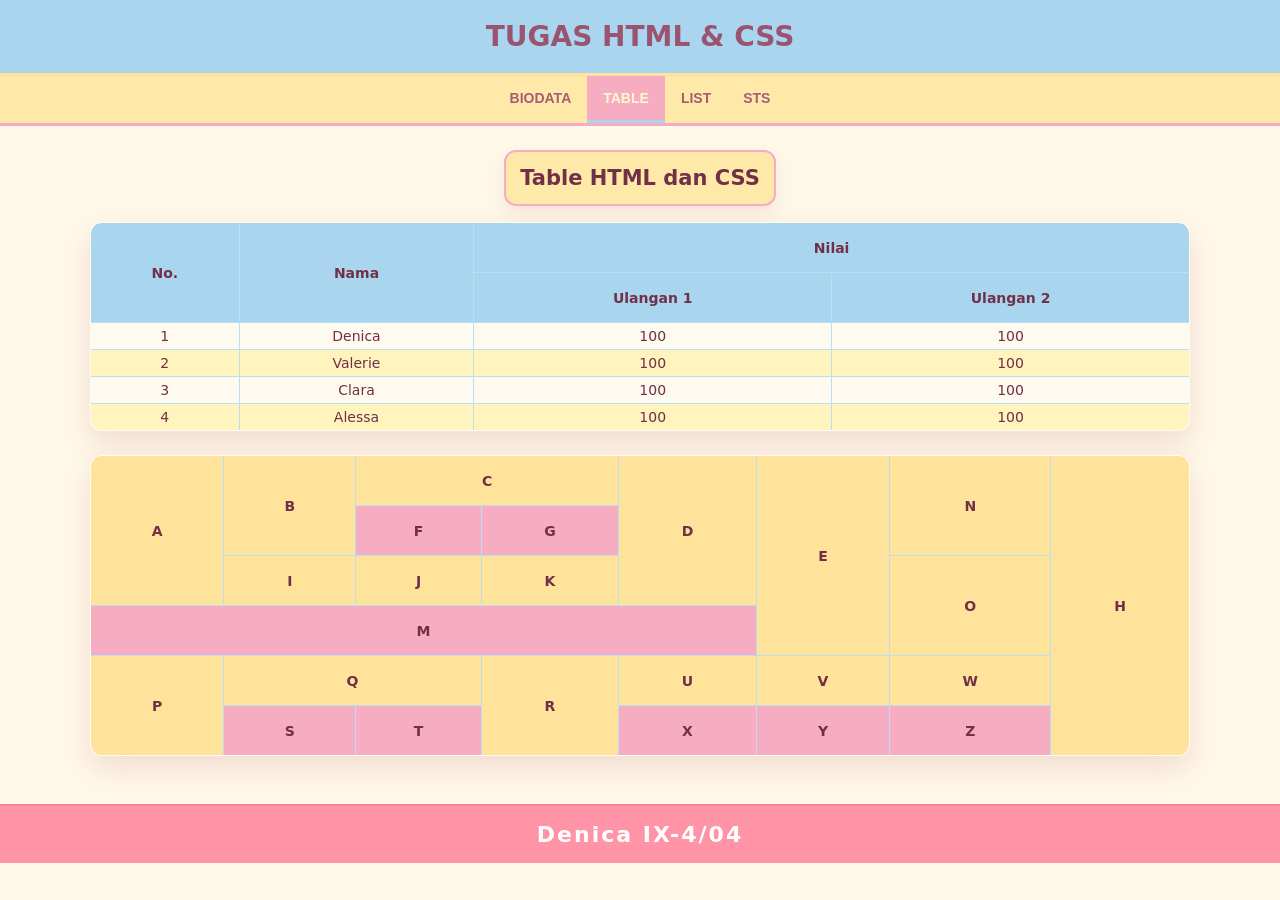
<file: table.html>
<!DOCTYPE html>
<html>
    <head>
        <title>Table HTML and CSS</title>
        <link rel="stylesheet" href="table.css">
    </head>
    <body>
        <!--Membuat Header-->
        <div class="header">
            <h1>TUGAS HTML & CSS</h1>
        </div>
        <!--Membuat Menu-->
        <div class="topnav">
                <a href="index.html">BIODATA</a>
                <a href="table.html" class="active">TABLE</a>
                <a href="list.html">LIST</a>
                <a href="sts.html">STS</a>
        </div>
    <body>
        <h2>Table HTML dan CSS</h2>
        <table>
            <tr>
                <th rowspan="2" class="hover">No.</th>
                <th rowspan="2" class="hover">Nama</th>
                <th rowspan="1" colspan="2" class="hover">Nilai</th>
            </tr>
            <tr>
                <th class="hover">Ulangan 1</th>
                <th class="hover">Ulangan 2</th>
            </tr>
            <tr>
                <td class="hover">1</td>
                <td class="hover">Denica</td>
                <td class="hover">100</td>
                <td class="hover">100</td>
            </tr>
            <tr>
                <td class="hover">2</td>
                <td class="hover">Valerie</td>
                <td class="hover">100</td>
                <td class="hover">100</td>
            </tr>
            <tr>
                <td class="hover">3</td>
                <td class="hover">Clara</td>
                <td class="hover">100</td>
                <td class="hover">100</td>
            </tr>
            <tr>
                <td class="hover">4</td>
                <td class="hover">Alessa</td>
                <td class="hover">100</td>
                <td class="hover">100</td>
            </tr>
        </table>
        <table>
            <tr>
                <th rowspan="3" class="warni"> A </th>
                <th rowspan="2" class="warni"> B </th>
                <th colspan="2" class="warni"> C </th>
                <th rowspan="3" class="warni"> D </th>
                <th rowspan="4" class="warni"> E </th>
                <th rowspan="2" class="warni"> N </th>
                <th rowspan="6" class="warni"> H </th>
            </tr>
            <tr>
                <th rowspan="1" class="warna"> F </th>
                <th class="warna"> G </th>
            </tr>
            <tr>
                <th class="warni"> I </th>
                <th class="warni"> J </th>
                <th class="warni"> K </th>
                <th rowspan="2" class="warni"> O </th>
            </tr>
            <tr>
                <th colspan="5" class="warna"> M </th>
            </tr>
            <tr>
                <th rowspan="2" class="warni"> P </th>
                <th colspan="2" class="warni"> Q </th>
                <th rowspan="2" class="warni"> R </th>
                <th class="warni"> U </th>
                <th class="warni"> V </th>
                <th class="warni"> W </th>
            </tr>
            <tr>
                <th class="warna"> S </th>
                <th class="warna"> T </th>
                <th class="warna"> X </th>
                <th class="warna"> Y </th>
                <th class="warna"> Z </th>
            </tr>
        </table>
         <!--Membuat Footer-->
        <footer class="footer">
            <p>Denica IX-4/04</p>
        </footer>

    </body>
</html>
</file>
<file: index.css>
* {
    box-sizing: border-box;
}

body {
    margin: 0;
    min-height: 100vh;
    background-color: #fff8ef;
    font-family: 'Comfortaa', system-ui, -apple-system, BlinkMacSystemFont, 'Segoe UI', sans-serif;
    font-size: 14px;
    display: flex;
    flex-direction: column;
}

.header {
    background: #a9d6ee;
    padding: 20px;
    text-align: center;
    color: #9b5470;
    border-bottom: 3px solid #ffe39a;
    box-shadow: 0 4px 12px rgba(190, 86, 116, 0.18);
}

.header h1 {
    margin: 0;
    width: auto;
}

.topnav {
    overflow: hidden;
    background-color: #ffe9a8;
    border-bottom: 3px solid #f6adc1;
    display: flex;
    justify-content: center;
    align-items: center;
    flex-wrap: nowrap;
}

.topnav a {
    display: block;
    color: #a75d78;
    font-family: 'Comfortaa', system-ui, sans-serif;
    font-size: 14px;
    font-weight: bold;
    text-align: center;
    padding: 14px 20px;
    text-decoration: none;
    border-bottom: 3px solid transparent;
    transition: 0.2s ease;
}

.topnav a:hover,
.topnav a.active {
    background-color: #f6adc1;
    color: #fffdf0;
    border-bottom-color: #89c9e8;
}

.footer {
    background: #ff94a6;
    padding: 18px;
    margin-top: 24px;
    text-align: center;
    color: #ffffff;
    border-top: 2px solid #ff8095;
    width: 100%;
    display: flex;
    justify-content: center;
    align-items: center;
}

.footer p {
    margin: 0;
    font-family: "singsong", sans-serif;
    font-size: 22px;
    letter-spacing: 2px;
}

body {
    margin: 0;
    background-image: url("background.jpg");
    background-size: cover;
    background-position: center;
    background-attachment: fixed;
}

body{
    background-image:url(pink.jpg) ;
    background-size: cover;
    background-position: center;
}
h2{
    background-color: aliceblue;
    color: hotpink;
    text-align: center;
}
h1{
    background-color: aliceblue;
    color: hotpink;
    text-align: center;
}
.header h1 {
    background: transparent;
    color: #8d3150;
}
div.biodata{
margin: 30px auto;
width: 70%;
background-color: aliceblue;
color: hotpink;
padding:30px;
border-radius: 12px;
}


div.content{
    display: flex;
    align-items: center;
    justify-content: center;
    gap: 60px;
}

div.foto{
    position: relative;
    width: 250px;
    height: 250px;
    overflow: hidden;
    border-radius: 15px;
    cursor: pointer;
    display: flex;
    align-items: center;
    justify-content: center;
    border: 3px solid hotpink ;
}

div.foto img{
    position: absolute;
    width: 100%;
    height: 100%;
    object-fit: cover;
    object-position: center;
    transition: transform 0.5s ease, opacity 0.5s ease;
}

.foto:hover img.top{
    opacity: 0;
    transform: scale(1.1);
}
.foto img.bottom{
    opacity: 0; /*nilai diturunkan menjadi 0*/
    z-index: 1; /*nilai diturunakn menjadi 1 */
}
.foto:hover img.bottom{
    opacity: 1; /* nilai dinaikan menjadi 1*/
    transform: scale(1.1)
}


.makanan{
    display: flex;
    justify-content: center;
    gap: 30px;
}

div.pasta{
    border-radius: 15px;
    background-color: aliceblue;
    box-shadow: 0 4px 8px 0 black;
    text-align: center;
}

div.Sushi{
    border-radius: 15px;
    background-color: aliceblue;
    box-shadow: 0 4px 8px 0 black;
     text-align: center;
}

div.Teriyaki {
    border-radius: 15px;
    background-color: aliceblue;
    box-shadow: 0 4px 8px 0 black;
     text-align: center;
}

div.Macaroon{
    border-radius: 15px;
    background-color: aliceblue;
    box-shadow: 0 4px 8px 0 black;
     text-align: center;
}

.Jellycat{
    background-color: aliceblue;
    color:hotpink;
    width: 69%;
    margin: 0 auto;
    text-align: center;
    font-size: 16pt;
}

.Jellycats{
    display: flex;
    justify-content: center;
    gap: 30px;
     text-align: center;
}

div.coconut{
    border-radius: 15px;
    background-color: aliceblue;
    box-shadow: 0 4px 8px 0 black;
}

div.giraffe{
    border-radius: 15px;
    background-color: aliceblue;
    box-shadow: 0 4px 8px 0 black;
}

div.pink-bear{
    border-radius: 15px;
    background-color: aliceblue;
    box-shadow: 0 4px 8px 0 black;
}

div.bunny{
    border-radius: 15px;
    background-color: aliceblue;
    box-shadow: 0 4px 8px 0 black;
}

.Brands{
    background-color: aliceblue;
    color:hotpink;
    width: 69%;
    margin: 0 auto;
    text-align: center;
    font-size: 16pt;
}

.brand{
    display: flex;
    justify-content: center;
    gap: 30px;
     text-align: center;
}

div.jellycat{
    border-radius: 15px;
    background-color: aliceblue;
    box-shadow: 0 4px 8px 0 black;
}

div.brandy{
    border-radius: 15px;
    background-color: aliceblue;
    box-shadow: 0 4px 8px 0 black;
}

div.cotton-on{
    border-radius: 15px;
    background-color: aliceblue;
    box-shadow: 0 4px 8px 0 black;
}

div.coach{
    border-radius: 15px;
    background-color: aliceblue;
    box-shadow: 0 4px 8px 0 black;
}

.Movies{
    background-color: aliceblue;
    color:hotpink;
    width: 69%;
    margin: 0 auto;
    text-align: center;
    font-size: 16pt;
}

.movie{
    display: flex;
    justify-content: center;
    gap: 30px;
     text-align: center;
}

div.Mean-girls{
    border-radius: 15px;
    background-color: aliceblue;
    box-shadow: 0 4px 8px 0 black;
}

div.Clueless{
    border-radius: 15px;
    background-color: aliceblue;
    box-shadow: 0 4px 8px 0 black;
}

div.Princess-diaries{
    border-radius: 15px;
    background-color: aliceblue;
    box-shadow: 0 4px 8px 0 black;
}

div.Cinderella-story{
    border-radius: 15px;
    background-color: aliceblue;
    box-shadow: 0 4px 8px 0 black;
}
</file>
<file: list.css>
* {
    box-sizing: border-box;
}

body {
    margin: 0;
    min-height: 100vh;
    background-color: #fff8ef;
    font-family: system-ui, -apple-system, BlinkMacSystemFont, 'Segoe UI', Roboto, Oxygen, Ubuntu, Cantarell, 'Open Sans', 'Helvetica Neue', sans-serif;
    font-size: 14px;
    display: flex;
    flex-direction: column;
}

.header {
    background-color: white;
    padding: 20px;
    text-align: center;
    color: #554c46;
    border-bottom: 1px solid #eadfd3;
}

.header h1 {
    margin: 0;
}

.topnav {
    overflow: hidden;
    background-color: white;
    border-bottom: 1px solid #eadfd3;
    display: flex;
    justify-content: flex-start;
    align-items: center;
    flex-wrap: nowrap;
}

.topnav a {
    display: block;
    color: #554c46;
    font-family: 'Comfortaa', sans-serif;
    font-size: 14px;
    text-align: center;
    padding: 14px 16px;
    text-decoration: none;
    border-bottom: 3px solid transparent;
    transition: 0.2s ease;
}

.topnav a:hover {
    background-color: #f3edf6;
    color: #765b84;
    border-bottom-color: #a78ab4;
}

.content {
   width: 100%;
   margin: 0;
    flex: 1;
}

.list-section {
    margin-bottom: 16px;
   padding: 8px;
}

.list-section:nth-child(1) {
   background-color: #b98bc4;
   border: 2px solid #8d5da1;
   color: #35283d;
}

.list-section:nth-child(2) {
   background-color: #7fb69a;
   border: 2px solid #4f8d72;
   color: #20352b;
}

.list-section:nth-child(3) {
   background-color: #e8a87e;
   border: 2px solid #bd7550;
   color: #4a3024;
}

.list-section h4 {
   margin: 0;
   padding: 0 4px 8px;
}

ol.buah {
    list-style-type: upper-roman;
    list-style-position: inside;
}

ul.lorem {
    list-style-type: circle;
    list-style-position: inside;
}

ul.icon {
    list-style-type: square;
    list-style-position: inside;
}

ol.buah,
ul.lorem,
ul.icon {
    margin: 0;
    padding: 10px;
    border-radius: 4px;
}

.buah {
   background-color: #eadff0;
}

.buah li,
.lorem li,
.icon li {
    margin: 4px 0;
    padding: 6px;
}

.buah li {
   background-color: #f4e1a4;
   color: #3f3a24;
}

.buah li:nth-child(5) {
   background-color: #f2a6a1;
}

.lorem {
   background-color: #b9d8c7;
}

.lorem li {
   background-color: #fff0f3;
   color: #553c42;
}

.icon {
   background-color: #f1c4a6;
}

.icon li {
   background-color: #fff3cf;
   color: #4b3827;
}

.icon svg {
    width: 20px;
    height: 20px;
    margin-right: 6px;
    vertical-align: middle;
}

.footer {
    background-color: #fffaf4;
    padding: 16px;
    margin-top: 24px;
    text-align: center;
    color: #554c46;
    border-top: 1px solid #eadfd3;
    width: 100%;
    display: flex;
    justify-content: center;
    align-items: center;
}

.footer p {
    margin: 0;
}

/* Pink Alessa theme */
body {
    background: #fff5f7;
}

.header {
    background: #a9d6ee;
    color: #9b5470;
    border-bottom: 3px solid #ffe39a;
    box-shadow: 0 4px 12px rgba(190, 86, 116, 0.18);
}

.topnav {
    background: #ffe9a8;
    border-bottom: 3px solid #f6adc1;
    justify-content: center;
}

.topnav a {
    color: #a75d78;
    font-weight: bold;
}

.topnav a:hover,
.topnav a.active {
    background: #f6adc1;
    color: #fff8cf;
    border-bottom-color: #a9d6ee;
}

.content {
    max-width: 1100px;
    margin: 24px auto;
    padding: 0 16px;
    flex: 1;
}

.list-section {
    margin-bottom: 24px;
    padding: 20px;
    border-radius: 16px;
    box-shadow: 0 10px 24px rgba(180, 82, 106, 0.16);
}

.list-section:nth-child(1) {
    background: #fff0f3;
    border: 2px solid #ff94a6;
    color: #9c5263;
}

.list-section:nth-child(2) {
    background: #ffe4ea;
    border: 2px solid #ffb6c1;
    color: #854d59;
}

.list-section:nth-child(3) {
    background: #fff7f8;
    border: 2px solid #ff94a6;
    color: #7f5260;
}

.list-section h4 {
    font-size: 20px;
    color: #b95c70;
}

ol.buah,
ul.lorem,
ul.icon {
    border-radius: 10px;
}

.buah {
    background: #fff8fa;
}

.buah li {
    background: #ffffff;
    color: #8f5060;
    border-left: 4px solid #ff94a6;
}

.buah li:nth-child(5) {
    background: #ffb6c1;
    color: #ffffff;
}

.lorem {
    background: #fff9fa;
}

.lorem li {
    background: #ffffff;
    color: #854d59;
    border-left: 4px solid #ffb6c1;
}

.icon {
    background: #fff8fa;
}

.icon li {
    background: #ffffff;
    color: #8f5060;
    border-left: 4px solid #ff94a6;
}

.icon svg {
    fill: #d96f86;
}

.footer {
    background: #ff94a6;
    margin-top: 24px;
    border-top: 2px solid #ff8095;
    color: #ffffff;
}

.footer p {
    font-size: 22px;
    font-weight: bold;
    letter-spacing: 2px;
}

@media (max-width: 480px) {
    .topnav {
        display: block;
    }

    .topnav a {
        padding: 12px 10px;
        font-size: 13px;
    }

    .content {
        width: 100%;
        margin: 16px 0 0;
    }

    ol.buah,
    ul.lorem,
    ul.icon {
        padding-left: 8px;
    }
}

/* Pink and yellow list content */
body {
    background: #fff9e9;
}

.content {
    max-width: 1100px;
    margin: 24px auto;
    padding: 0 16px;
}

.list-section {
    margin-bottom: 24px;
    padding: 20px;
    border-radius: 16px;
    box-shadow: 0 10px 24px rgba(180, 82, 106, 0.16);
}

.list-section:nth-child(1) {
    background: #fff1f5;
    border: 2px solid #f6adc1;
    color: #9b5470;
}

.list-section:nth-child(2) {
    background: #edf8ff;
    border: 2px solid #a9d6ee;
    color: #315d78;
}

.list-section:nth-child(3) {
    background: #fff8d9;
    border: 2px solid #ffe39a;
    color: #9b5470;
}

.list-section h4 {
    margin-bottom: 12px;
    padding: 10px 12px;
    border-radius: 10px;
    background: #a9d6ee;
    color: #713047;
    text-align: center;
    font-size: 20px;
}

ol.buah,
ul.lorem,
ul.icon {
    border-radius: 12px;
}

.buah {
    background: #fffaf0;
}

.buah li,
.lorem li,
.icon li {
    border-left: none;
    border-radius: 8px;
}

.buah li {
    background: #fff4bd;
    color: #7a5a17;
}

.buah li:nth-child(5) {
    background: #f6adc1;
    color: #fffdf4;
}

.lorem {
    background: #edf8ff;
}

.lorem li {
    background: #ffffff;
    color: #7a5a17;
}

.icon {
    background: #fff8d9;
}

.icon li {
    background: #ffffff;
    color: #8d3150;
}

.icon svg {
    fill: #7db7d4;
}
</file>
<file: sts.css>
* {
    box-sizing: border-box;
}

body {
    margin: 0;
    min-height: 100vh;
    background-color: #fff8ef;
    font-family: 'Comfortaa', system-ui, -apple-system, BlinkMacSystemFont, 'Segoe UI', sans-serif;
    font-size: 14px;
    display: flex;
    flex-direction: column;
}

.footer {
    background-color: #fffaf4;
    padding: 16px;
    margin-top: 24px;
    text-align: center;
    color: #554c46;
    border-top: 1px solid #eadfd3;
    width: 100%;
    display: flex;
    justify-content: center;
    align-items: center;
}

.footer p {
    margin: 0;
}

.header {
    background: #a9d6ee;
    padding: 20px;
    text-align: center;
    color: #8d3150;
    border-bottom: 3px solid #ffe39a;
    box-shadow: 0 4px 12px rgba(190, 86, 116, 0.18);
}

.header h1 {
    margin: 0;
}

.topnav {
    overflow: hidden;
   background-color: #ffe9a8;
   border-bottom: 3px solid #f6adc1;
    display: flex;
   justify-content: center;
   align-items: center;
   flex-wrap: nowrap;
}

.topnav a {
    display: block;
   color: #a75d78;
   font-family: 'Comfortaa', sans-serif;
   font-size: 14px;
   text-align: center;
   padding: 14px 16px;
   text-decoration: none;
   border-bottom: 3px solid transparent;
   transition: 0.2s ease;
}

.topnav a:hover,
.topnav a.active {
   background-color: #f6adc1;
   color: #fff8cf;
   border-bottom-color: #89c9e8;
}

/* Pengaturan dasar */
* {
    margin: 0;
    padding: 0;
    box-sizing: border-box;
}

html {
    scroll-behavior: smooth;
}

body {
    font-family: Arial, Helvetica, sans-serif;
    line-height: 1.8;
    background-image: url("yes.jpg");
    background-size: cover;
    background-position: center;
    background-attachment: fixed;
    background-repeat: no-repeat;
    color: #333;
}

/* Container */
.container {
    width: 90%;
    max-width: 1100px;
    margin: auto;
}

/* Header */
header {
    background: linear-gradient(135deg, #2563eb, #7c3aed);
    color: white;
    text-align: center;
    padding: 60px 20px;
}

header h1 {
    font-size: 42px;
    margin-bottom: 10px;
}

header p {
    font-size: 18px;
}

/* Navigasi */
nav {
    background-color: #172554;
    padding: 15px 0;
    position: sticky;
    top: 0;
    z-index: 100;
}

nav .container {
    display: flex;
    justify-content: center;
    flex-wrap: wrap;
    gap: 10px;
}

nav a {
    color: white;
    text-decoration: none;
    padding: 8px 18px;
    border-radius: 20px;
    transition: 0.3s;
}

nav a:hover {
    background-color: #3b82f6;
}

/* Main */
main {
    padding: 40px 0;
}

section {
    background-color: white;
    margin-bottom: 30px;
    padding: 35px;
    border-radius: 15px;
    box-shadow: 0 4px 15px rgba(0, 0, 0, 0.08);
}

section h2 {
    color: #2563eb;
    font-size: 30px;
    margin-bottom: 20px;
    padding-left: 15px;
}

section h3 {
    color: #4f46e5;
    margin-top: 25px;
    margin-bottom: 8px;
}

section p {
    margin-bottom: 15px;
    text-align: justify;
}

/* Hero */
.hero {
    background: #dbeafe;
    text-align: center;
}

.hero h2 {
    border-left: none;
    padding-left: 0;
    color: #1e40af;
}

.hero p {
    text-align: center;
}

/* Foto */
.photo-section {
    text-align: center;
    padding: 25px;
}

.photo-section img {
    width: 100%;
    max-width: 700px;
    height: 350px;
    object-fit: cover;
    border-radius: 15px;
    box-shadow: 0 5px 15px rgba(0, 0, 0, 0.2);
}

.caption {
    color: #666;
    font-style: italic;
    text-align: center;
    margin-top: 10px;
}

/* Kesimpulan */
.conclusion {
    background: #eff6ff;
    border-top: 5px solid #2563eb;
}

/* Footer */
footer {
    background-color: #172554;
    color: white;
    text-align: center;
    padding: 30px 20px;
}

footer p {
    margin: 5px;
}

/* Tampilan HP */
@media (max-width: 768px) {

    header h1 {
        font-size: 30px;
    }

    header p {
        font-size: 16px;
    }

    nav .container {
        flex-direction: column;
        align-items: center;
    }

    nav a {
        width: 100%;
        text-align: center;
    }

    section {
        padding: 25px 20px;
    }

    section h2 {
        font-size: 25px;
    }

    .photo-section img {
        height: 250px;
    }
}
</file>
<file: sts_tik_94_4.css>
/* Pengaturan dasar */
* {
    margin: 0;
    padding: 0;
    box-sizing: border-box;
}

html {
    scroll-behavior: smooth;
}

body {
    font-family: Arial, Helvetica, sans-serif;
    line-height: 1.8;
    background-image: url("yes.jpg");
    background-size: cover;
    background-position: center;
    background-attachment: fixed;
    background-repeat: no-repeat;
    color: #333;
}

/* Container */
.container {
    width: 90%;
    max-width: 1100px;
    margin: auto;
}

/* Header */
header {
    background: linear-gradient(135deg, #2563eb, #7c3aed);
    color: white;
    text-align: center;
    padding: 60px 20px;
}

header h1 {
    font-size: 42px;
    margin-bottom: 10px;
}

header p {
    font-size: 18px;
}

/* Navigasi */
nav {
    background-color: #172554;
    padding: 15px 0;
    position: sticky;
    top: 0;
    z-index: 100;
}

nav .container {
    display: flex;
    justify-content: center;
    flex-wrap: wrap;
    gap: 10px;
}

nav a {
    color: white;
    text-decoration: none;
    padding: 8px 18px;
    border-radius: 20px;
    transition: 0.3s;
}

nav a:hover {
    background-color: #3b82f6;
}

/* Main */
main {
    padding: 40px 0;
}

section {
    background-color: white;
    margin-bottom: 30px;
    padding: 35px;
    border-radius: 15px;
    box-shadow: 0 4px 15px rgba(0, 0, 0, 0.08);
}

section h2 {
    color: #2563eb;
    font-size: 30px;
    margin-bottom: 20px;
    padding-left: 15px;
}

section h3 {
    color: #4f46e5;
    margin-top: 25px;
    margin-bottom: 8px;
}

section p {
    margin-bottom: 15px;
    text-align: justify;
}

/* Hero */
.hero {
    background: linear-gradient(135deg, #dbeafe, #ede9fe);
    text-align: center;
}

.hero h2 {
    border-left: none;
    padding-left: 0;
    color: #1e40af;
}

.hero p {
    text-align: center;
}

/* Foto */
.photo-section {
    text-align: center;
    padding: 25px;
}

.photo-section img {
    width: 100%;
    max-width: 700px;
    height: 350px;
    object-fit: cover;
    border-radius: 15px;
    box-shadow: 0 5px 15px rgba(0, 0, 0, 0.2);
}

.caption {
    color: #666;
    font-style: italic;
    text-align: center;
    margin-top: 10px;
}

/* Kesimpulan */
.conclusion {
    background: linear-gradient(135deg, #eff6ff, #f5f3ff);
    border-top: 5px solid #2563eb;
}

/* Footer */
footer {
    background-color: #172554;
    color: white;
    text-align: center;
    padding: 30px 20px;
}

footer p {
    margin: 5px;
}

/* Tampilan HP */
@media (max-width: 768px) {

    header h1 {
        font-size: 30px;
    }

    header p {
        font-size: 16px;
    }

    nav .container {
        flex-direction: column;
        align-items: center;
    }

    nav a {
        width: 100%;
        text-align: center;
    }

    section {
        padding: 25px 20px;
    }

    section h2 {
        font-size: 25px;
    }

    .photo-section img {
        height: 250px;
    }
}
</file>
<file: table.css>
table, th, td{
    border:1px solid black;
    padding: 5px;
}

td.hover:hover{
    background-color: #00c3ff;
    color: white;
} 

table{
    width:100%;
    border-collapse: collapse;
    font-family: system-ui, -apple-system, BlinkMacSystemFont, 'Segoe UI', Roboto, Oxygen, Ubuntu, Cantarell, 'Open Sans', 'Helvetica Neue', sans-serif;
    margin-bottom: 20px;
}

th{
    height: 50px;
}

th.warna{
    background-color: #72267b;
    color: white;
}

td{
    text-align: center;
}

th.warni:hover{
    background-color: #00c3ff;
    color: #ffffff;
}


* {
    box-sizing: border-box;
}

body {
    margin: 0;
    min-height: 100vh;
    background-color: #fff8ef;
    font-family: 'Comfortaa', system-ui, -apple-system, BlinkMacSystemFont, 'Segoe UI', sans-serif;
    font-size: 14px;
    display: flex;
    flex-direction: column;
}

.header {
    background-color: white;
    padding: 20px;
    text-align: center;
    color: #554c46;
    border-bottom: 1px solid #eadfd3;
}

.header h1 {
    margin: 0;
}

.topnav {
    overflow: hidden;
   background-color: white;
   border-bottom: 1px solid #eadfd3;
    display: flex;
   justify-content: flex-start;
   align-items: center;
   flex-wrap: nowrap;
}

.topnav a {
    display: block;
   color: #554c46;
   font-family: 'Comfortaa', sans-serif;
   font-size: 14px;
   text-align: center;
   padding: 14px 16px;
   text-decoration: none;
   border-bottom: 3px solid transparent;
   transition: 0.2s ease;
}

.topnav a:hover {
   background-color: #f3edf6;
   color: #765b84;
   border-bottom-color: #a78ab4;
}

th.warna:hover{
   background-color: #84519d;
   color: #ffffff;
}

.footer {
    background-color: #fffaf4;
    padding: 16px;
    margin-top: 24px;
    text-align: center;
    color: #554c46;
    border-top: 1px solid #eadfd3;
    width: 100%;
    display: flex;
    justify-content: center;
    align-items: center;
}

.footer p {
    margin: 0;
}

/* Pink Alessa theme */
body {
    background: #fff5f7;
}

.header {
    background: #a9d6ee;
    color: #9b5470;
    border-bottom: 3px solid #ffe39a;
    box-shadow: 0 4px 12px rgba(190, 86, 116, 0.18);
}

.topnav {
    background: #ffe9a8;
    border-bottom: 3px solid #f6adc1;
    justify-content: center;
}

.topnav a {
    color: #a75d78;
    font-weight: bold;
}

.topnav a:hover,
.topnav a.active {
    background: #f6adc1;
    color: #fff8cf;
    border-bottom-color: #a9d6ee;
}

body > h2 {
    text-align: center;
    color: #b95c70;
    background: #ffb6c1;
    padding: 14px;
    margin: 24px 12px 16px;
    border-radius: 8px;
}

table {
    width: calc(100% - 32px);
    max-width: 1100px;
    margin: 0 auto 24px;
    background: #fff8fa;
    border: 3px solid #ff94a6;
    border-radius: 12px;
    overflow: hidden;
    box-shadow: 0 12px 30px rgba(180, 82, 106, 0.18);
}

table, th, td {
    border: 1px solid #ffb6c1;
}

th {
    height: 50px;
    background: #ff94a6;
    color: #ffffff;
}

td {
    background: #fffafb;
    color: #8f5060;
}

td.hover:hover {
    background: #ffb6c1;
    color: #ffffff;
}

th.warna,
th.warni {
    background: #d96f86;
    color: #ffffff;
}

th.warna:hover,
th.warni:hover {
    background: #ff8095;
    color: #ffffff;
}

.footer {
    background: #ff94a6;
    margin-top: 24px;
    border-top: 2px solid #ff8095;
    color: #ffffff;
}

.footer p {
    font-size: 22px;
    font-weight: bold;
    letter-spacing: 2px;
}

/* Pink and yellow table content */
body {
    background: #fff9e9;
}

body > h2 {
    max-width: 1100px;
    margin: 24px auto 16px;
    padding: 14px;
    border-radius: 12px;
    background: #ffe9a8;
    border: 2px solid #f6adc1;
    color: #713047;
    box-shadow: 0 8px 20px rgba(180, 82, 106, 0.12);
}

table {
    width: calc(100% - 32px);
    max-width: 1100px;
    border: 3px solid #a9d6ee;
    border-collapse: collapse;
    border-radius: 12px;
    overflow: hidden;
    background: #fffdf2;
    box-shadow: 0 12px 30px rgba(180, 82, 106, 0.18);
}

table, th, td {
    border: 1px solid #b9dff2;
}

th {
    background: #a9d6ee;
    color: #713047;
}

td {
    background: #fffaf0;
    color: #713047;
}

tr:nth-child(even) td.hover {
    background: #fff4bd;
}

td.hover:hover,
th.warna:hover,
th.warni:hover {
    background: #ffe39a;
    color: #713047;
}

th.warna {
    background: #f6adc1;
    color: #713047;
}

th.warni {
    background: #ffe39a;
    color: #713047;
}
</file>
